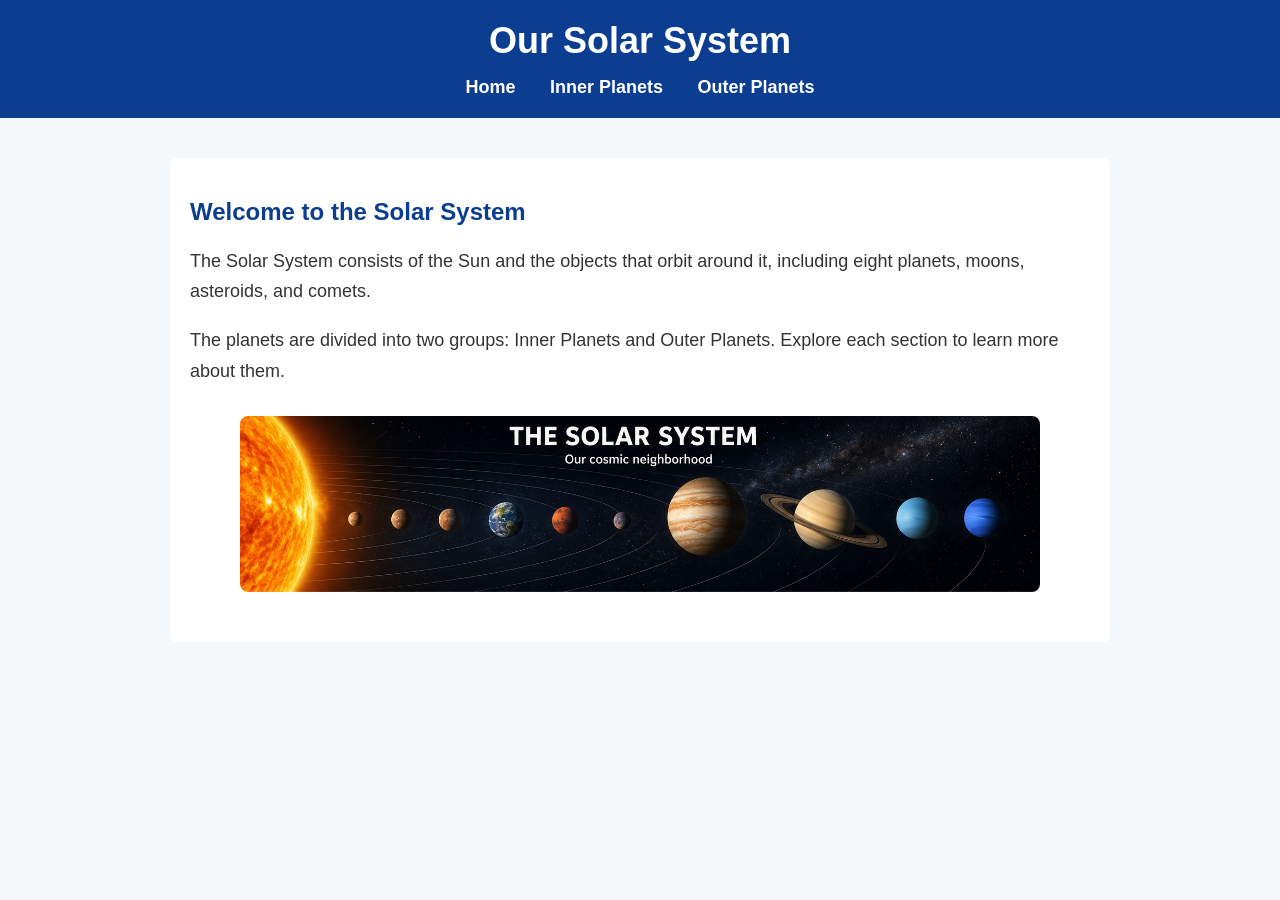
<file: lab1-1/index.html>
<!DOCTYPE html>
<html lang="en">
<head>
  <meta charset="UTF-8">
  <meta name="viewport" content="width=device-width, initial-scale=1.0">
  <title>Our Solar System</title>
  <link rel="stylesheet" href="css/styles.css">
</head>
<body>

<header>
  <h1>Our Solar System</h1>
  <nav>
    <a href="index.html">Home</a>
    <a href="inner-planets.html">Inner Planets</a>
    <a href="outer-planets.html">Outer Planets</a>
  </nav>
</header>

<main>
  <h2>Welcome to the Solar System</h2>

  <p>
    The Solar System consists of the Sun and the objects that orbit around it,
    including eight planets, moons, asteroids, and comets.
  </p>

  <p>
    The planets are divided into two groups: Inner Planets and Outer Planets.
    Explore each section to learn more about them.
  </p>

  <img src="images/solar-system.png" alt="Solar System Overview" width="800">
</main>

</body>
</html>
</file>
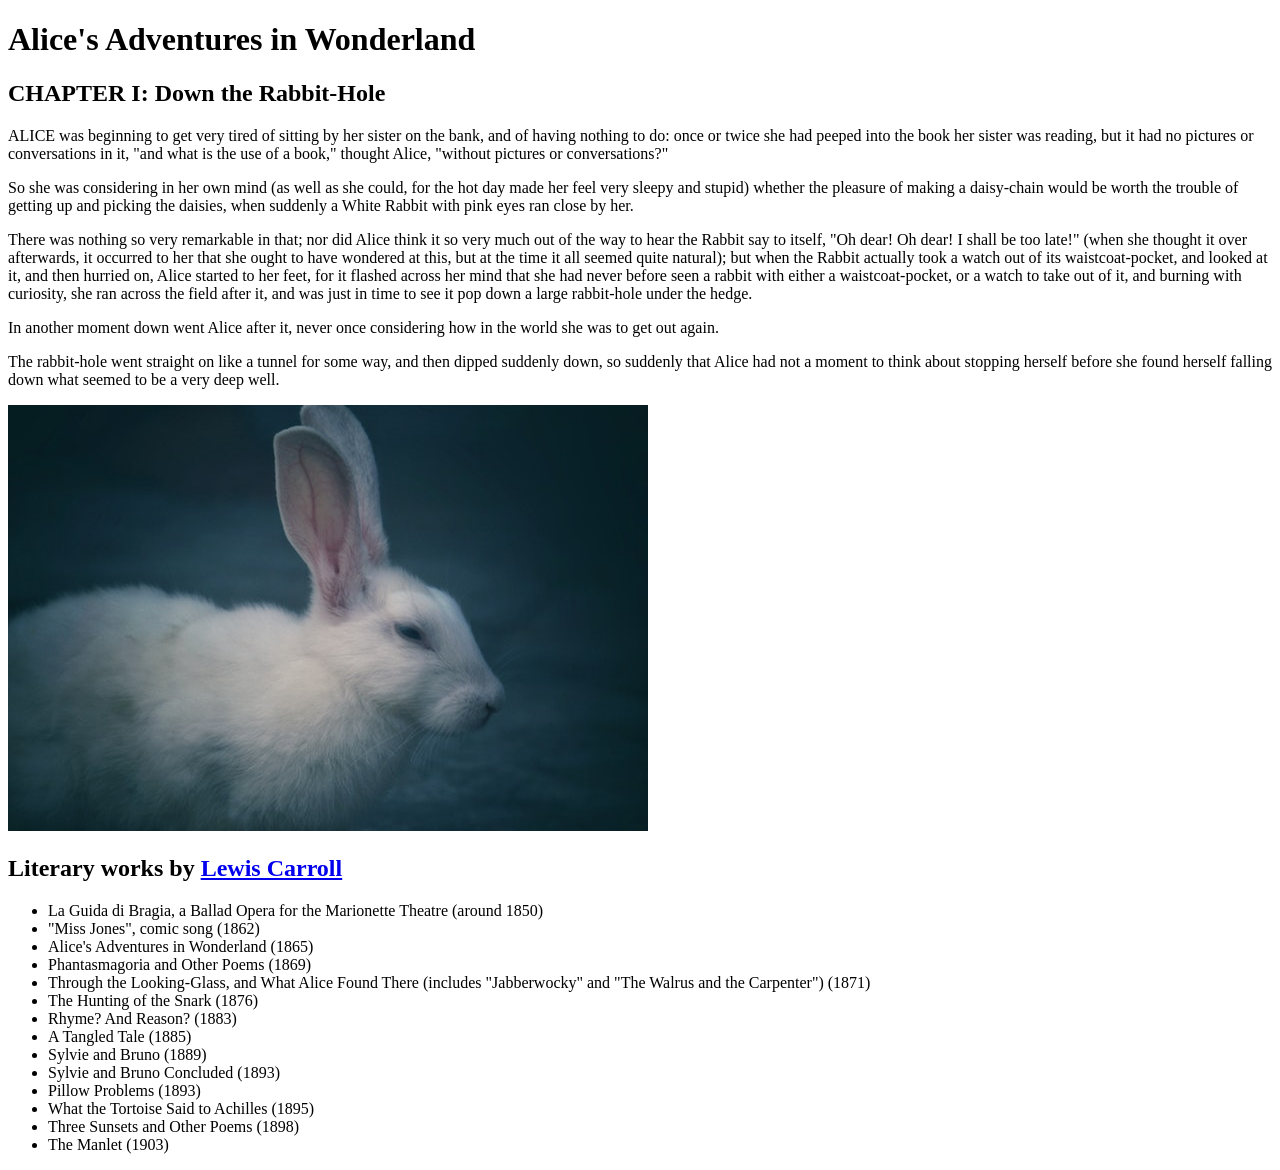
<file: lab1-3/index.html>
<!DOCTYPE html>
<html lang="en">
<head>
    <meta charset="UTF-8">
    <title>Alice's Adventures in Wonderland</title>
</head>
<body>

    <h1>Alice's Adventures in Wonderland</h1>

    <h2>CHAPTER I: Down the Rabbit-Hole</h2>

    <p>ALICE was beginning to get very tired of sitting by her sister on the bank, and of having nothing to do: once or twice she had peeped into the book her sister was reading, but it had no pictures or conversations in it, "and what is the use of a book," thought Alice, "without pictures or conversations?"</p>

    <p>So she was considering in her own mind (as well as she could, for the hot day made her feel very sleepy and stupid) whether the pleasure of making a daisy-chain would be worth the trouble of getting up and picking the daisies, when suddenly a White Rabbit with pink eyes ran close by her.</p>

    <p>There was nothing so very remarkable in that; nor did Alice think it so very much out of the way to hear the Rabbit say to itself, "Oh dear! Oh dear! I shall be too late!" (when she thought it over afterwards, it occurred to her that she ought to have wondered at this, but at the time it all seemed quite natural); but when the Rabbit actually took a watch out of its waistcoat-pocket, and looked at it, and then hurried on, Alice started to her feet, for it flashed across her mind that she had never before seen a rabbit with either a waistcoat-pocket, or a watch to take out of it, and burning with curiosity, she ran across the field after it, and was just in time to see it pop down a large rabbit-hole under the hedge.</p>

    <p>In another moment down went Alice after it, never once considering how in the world she was to get out again.</p>

    <p>The rabbit-hole went straight on like a tunnel for some way, and then dipped suddenly down, so suddenly that Alice had not a moment to think about stopping herself before she found herself falling down what seemed to be a very deep well.</p>

    <img src="images/white_rabbit.jpg" alt="White Rabbit photo by Tejas Prajapati from Pexels">

    <h2>Literary works by <a href="https://wikipedia.org/wiki/Lewis_Carroll">Lewis Carroll</a></h2>

    <ul>
        <li>La Guida di Bragia, a Ballad Opera for the Marionette Theatre (around 1850)</li>
        <li>"Miss Jones", comic song (1862)</li>
        <li>Alice's Adventures in Wonderland (1865)</li>
        <li>Phantasmagoria and Other Poems (1869)</li>
        <li>Through the Looking-Glass, and What Alice Found There (includes "Jabberwocky" and "The Walrus and the Carpenter") (1871)</li>
        <li>The Hunting of the Snark (1876)</li>
        <li>Rhyme? And Reason? (1883)</li>
        <li>A Tangled Tale (1885)</li>
        <li>Sylvie and Bruno (1889)</li>
        <li>Sylvie and Bruno Concluded (1893)</li>
        <li>Pillow Problems (1893)</li>
        <li>What the Tortoise Said to Achilles (1895)</li>
        <li>Three Sunsets and Other Poems (1898)</li>
        <li>The Manlet (1903)</li>
    </ul>

</body>
</html>
</file>
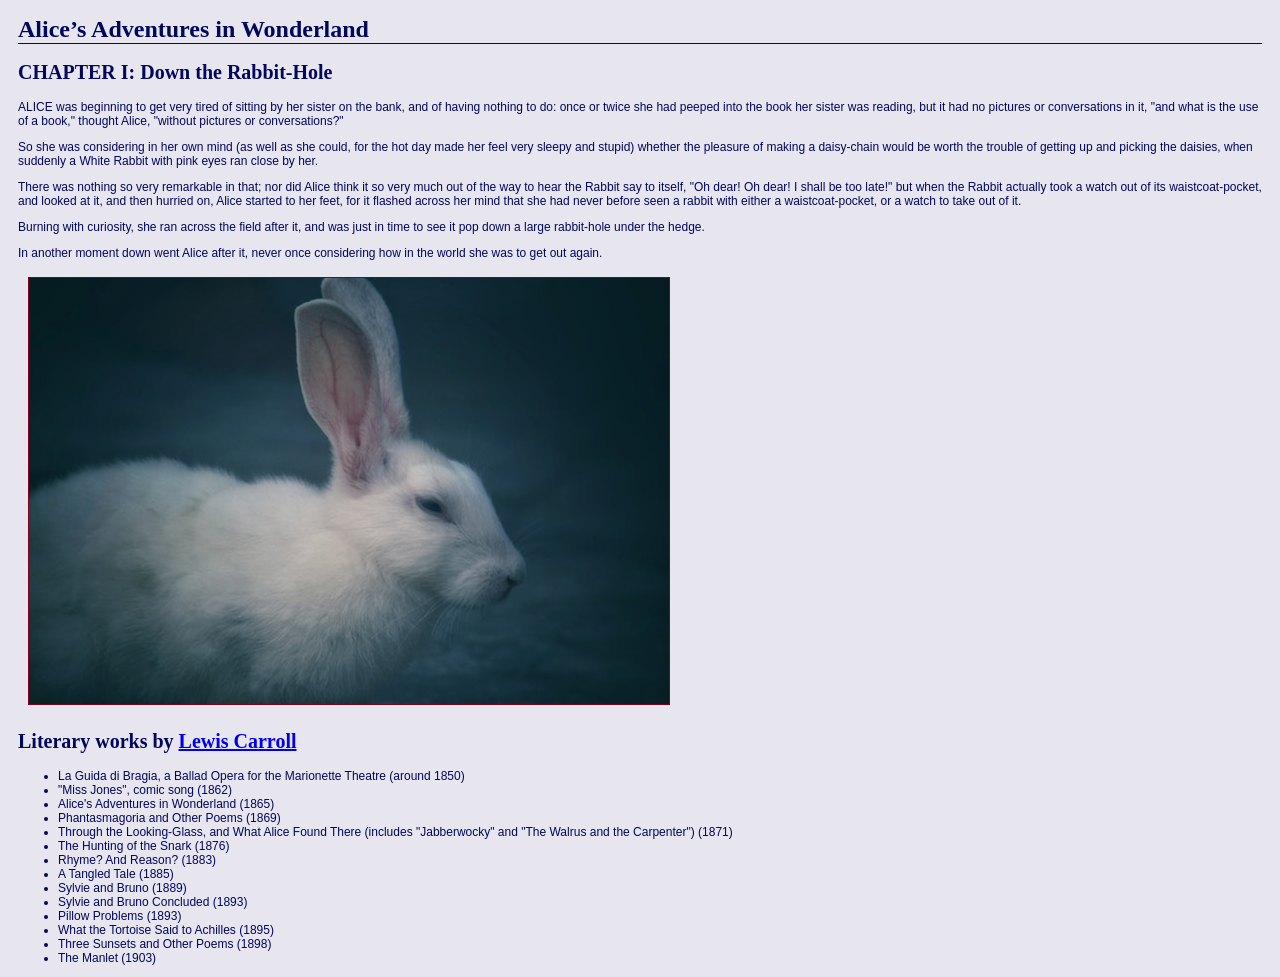
<file: lab1-4/index.html>
<!DOCTYPE html>
<html lang="en">

<head>
  <meta charset="UTF-8">
  <title>Alice’s Adventures in Wonderland</title>

  <link rel="stylesheet" href="style.css">
</head>

<body>

  <h1>Alice’s Adventures in Wonderland</h1>

  <h2>CHAPTER I: Down the Rabbit-Hole</h2>

  <p>
    ALICE was beginning to get very tired of sitting by her sister on the bank, and of having nothing to do:
    once or twice she had peeped into the book her sister was reading, but it had no pictures or conversations
    in it, "and what is the use of a book," thought Alice, "without pictures or conversations?"
  </p>

  <p>
    So she was considering in her own mind (as well as she could, for the hot day made her feel very sleepy
    and stupid) whether the pleasure of making a daisy-chain would be worth the trouble of getting up and
    picking the daisies, when suddenly a White Rabbit with pink eyes ran close by her.
  </p>

  <p>
    There was nothing so very remarkable in that; nor did Alice think it so very much out of the way to hear
    the Rabbit say to itself, "Oh dear! Oh dear! I shall be too late!" but when the Rabbit actually took a
    watch out of its waistcoat-pocket, and looked at it, and then hurried on, Alice started to her feet, for
    it flashed across her mind that she had never before seen a rabbit with either a waistcoat-pocket, or a
    watch to take out of it.
  </p>

  <p>
    Burning with curiosity, she ran across the field after it, and was just in time to see it pop down a
    large rabbit-hole under the hedge.
  </p>

  <p>
    In another moment down went Alice after it, never once considering how in the world she was to get out
    again.
  </p>

  <img src="images/white_rabbit.jpg"
       alt="White Rabbit photo by Tejas Prajapati from Pexels">

  <h2>
    Literary works by
    <a href="https://en.wikipedia.org/wiki/Lewis_Carroll">
      Lewis Carroll
    </a>
  </h2>

  <ul>
    <li>La Guida di Bragia, a Ballad Opera for the Marionette Theatre (around 1850)</li>
    <li>"Miss Jones", comic song (1862)</li>
    <li>Alice's Adventures in Wonderland (1865)</li>
    <li>Phantasmagoria and Other Poems (1869)</li>
    <li>Through the Looking-Glass, and What Alice Found There (includes "Jabberwocky" and "The Walrus and the Carpenter") (1871)</li>
    <li>The Hunting of the Snark (1876)</li>
    <li>Rhyme? And Reason? (1883)</li>
    <li>A Tangled Tale (1885)</li>
    <li>Sylvie and Bruno (1889)</li>
    <li>Sylvie and Bruno Concluded (1893)</li>
    <li>Pillow Problems (1893)</li>
    <li>What the Tortoise Said to Achilles (1895)</li>
    <li>Three Sunsets and Other Poems (1898)</li>
    <li>The Manlet (1903)</li>
  </ul>

</body>

</html>
</file>
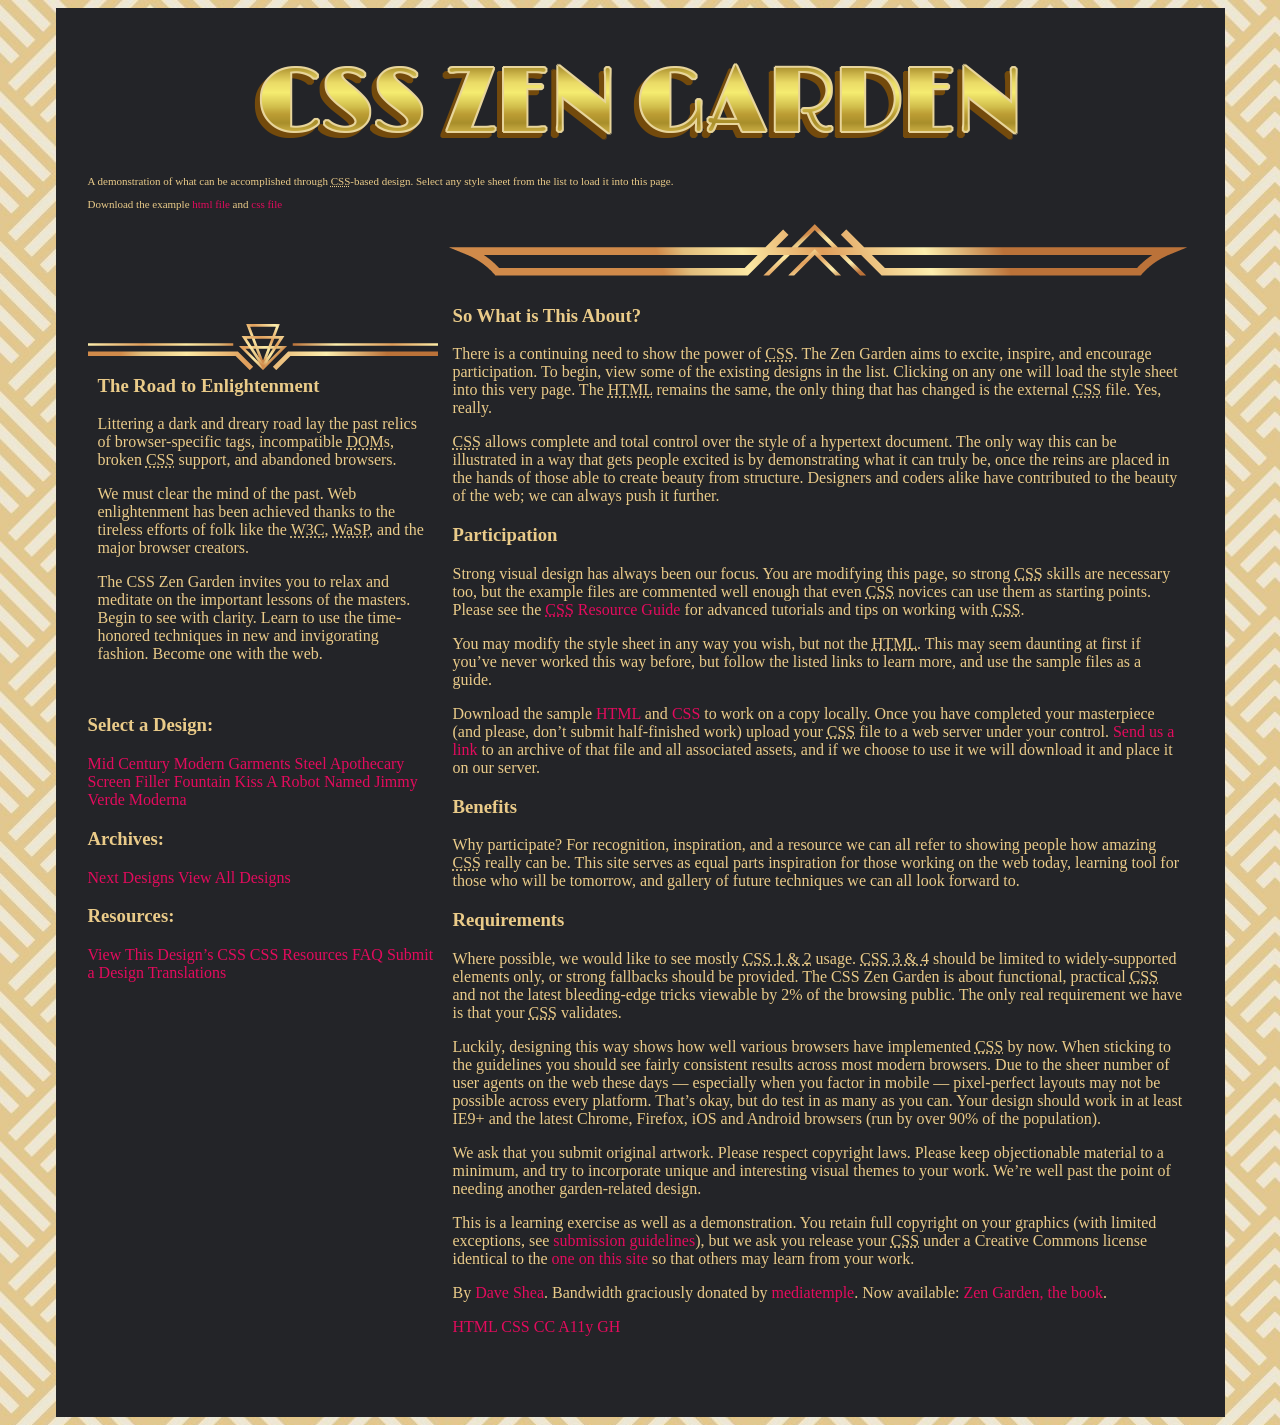
<file: lab2-1/index.html>
<!DOCTYPE html>
<html lang="en">
<head>
	<meta charset="utf-8">
	<title>CSS Zen Garden: The Beauty of CSS Design</title>
	<link rel="stylesheet" media="screen" href="style.css">
	<link rel="alternate" type="application/rss+xml" title="RSS" href="http://www.csszengarden.com/zengarden.xml">
	<meta name="viewport" content="width=device-width, initial-scale=1.0">
	<meta name="author" content="Dave Shea">
	<meta name="description" content="A demonstration of what can be accomplished visually through CSS-based design.">
	<meta name="robots" content="all">
</head>

<body id="css-zen-garden">
<div class="page-wrapper">
	<section class="intro" id="zen-intro">
		<header role="banner">
			<h1>CSS Zen Garden</h1>
			<h2>The Beauty of <abbr title="Cascading Style Sheets">CSS</abbr> Design</h2>
		</header>

		<div class="summary" id="zen-summary" role="article">
			<p>A demonstration of what can be accomplished through <abbr title="Cascading Style Sheets">CSS</abbr>-based design. Select any style sheet from the list to load it into this page.</p>
			<p>Download the example <a href="/examples/index" title="This page's source HTML code, not to be modified.">html file</a> and <a href="/examples/style.css" title="This page's sample CSS, the file you may modify.">css file</a></p>
		</div>

		<div class="preamble" id="zen-preamble" role="article">
			<h3>The Road to Enlightenment</h3>
			<p>Littering a dark and dreary road lay the past relics of browser-specific tags, incompatible <abbr title="Document Object Model">DOM</abbr>s, broken <abbr title="Cascading Style Sheets">CSS</abbr> support, and abandoned browsers.</p>
			<p>We must clear the mind of the past. Web enlightenment has been achieved thanks to the tireless efforts of folk like the <abbr title="World Wide Web Consortium">W3C</abbr>, <abbr title="Web Standards Project">WaSP</abbr>, and the major browser creators.</p>
			<p>The CSS Zen Garden invites you to relax and meditate on the important lessons of the masters. Begin to see with clarity. Learn to use the time-honored techniques in new and invigorating fashion. Become one with the web.</p>
		</div>
	</section>

	<div class="main supporting" id="zen-supporting" role="main">
		<div class="explanation" id="zen-explanation" role="article">
			<h3>So What is This About?</h3>
			<p>There is a continuing need to show the power of <abbr title="Cascading Style Sheets">CSS</abbr>. The Zen Garden aims to excite, inspire, and encourage participation. To begin, view some of the existing designs in the list. Clicking on any one will load the style sheet into this very page. The <abbr title="HyperText Markup Language">HTML</abbr> remains the same, the only thing that has changed is the external <abbr title="Cascading Style Sheets">CSS</abbr> file. Yes, really.</p>
			<p><abbr title="Cascading Style Sheets">CSS</abbr> allows complete and total control over the style of a hypertext document. The only way this can be illustrated in a way that gets people excited is by demonstrating what it can truly be, once the reins are placed in the hands of those able to create beauty from structure. Designers and coders alike have contributed to the beauty of the web; we can always push it further.</p>
		</div>

		<div class="participation" id="zen-participation" role="article">
			<h3>Participation</h3>
			<p>Strong visual design has always been our focus. You are modifying this page, so strong <abbr title="Cascading Style Sheets">CSS</abbr> skills are necessary too, but the example files are commented well enough that even <abbr title="Cascading Style Sheets">CSS</abbr> novices can use them as starting points. Please see the <a href="http://www.mezzoblue.com/zengarden/resources/" title="A listing of CSS-related resources"><abbr title="Cascading Style Sheets">CSS</abbr> Resource Guide</a> for advanced tutorials and tips on working with <abbr title="Cascading Style Sheets">CSS</abbr>.</p>
			<p>You may modify the style sheet in any way you wish, but not the <abbr title="HyperText Markup Language">HTML</abbr>. This may seem daunting at first if you&#8217;ve never worked this way before, but follow the listed links to learn more, and use the sample files as a guide.</p>
			<p>Download the sample <a href="/examples/index" title="This page's source HTML code, not to be modified.">HTML</a> and <a href="/examples/style.css" title="This page's sample CSS, the file you may modify.">CSS</a> to work on a copy locally. Once you have completed your masterpiece (and please, don&#8217;t submit half-finished work) upload your <abbr title="Cascading Style Sheets">CSS</abbr> file to a web server under your control. <a href="http://www.mezzoblue.com/zengarden/submit/" title="Use the contact form to send us your CSS file">Send us a link</a> to an archive of that file and all associated assets, and if we choose to use it we will download it and place it on our server.</p>
		</div>

		<div class="benefits" id="zen-benefits" role="article">
			<h3>Benefits</h3>
			<p>Why participate? For recognition, inspiration, and a resource we can all refer to showing people how amazing <abbr title="Cascading Style Sheets">CSS</abbr> really can be. This site serves as equal parts inspiration for those working on the web today, learning tool for those who will be tomorrow, and gallery of future techniques we can all look forward to.</p>
		</div>

		<div class="requirements" id="zen-requirements" role="article">
			<h3>Requirements</h3>
			<p>Where possible, we would like to see mostly <abbr title="Cascading Style Sheets, levels 1 and 2">CSS 1 &amp; 2</abbr> usage. <abbr title="Cascading Style Sheets, levels 3 and 4">CSS 3 &amp; 4</abbr> should be limited to widely-supported elements only, or strong fallbacks should be provided. The CSS Zen Garden is about functional, practical <abbr title="Cascading Style Sheets">CSS</abbr> and not the latest bleeding-edge tricks viewable by 2% of the browsing public. The only real requirement we have is that your <abbr title="Cascading Style Sheets">CSS</abbr> validates.</p>
			<p>Luckily, designing this way shows how well various browsers have implemented <abbr title="Cascading Style Sheets">CSS</abbr> by now. When sticking to the guidelines you should see fairly consistent results across most modern browsers. Due to the sheer number of user agents on the web these days &#8212; especially when you factor in mobile &#8212; pixel-perfect layouts may not be possible across every platform. That&#8217;s okay, but do test in as many as you can. Your design should work in at least IE9+ and the latest Chrome, Firefox, iOS and Android browsers (run by over 90% of the population).</p>
			<p>We ask that you submit original artwork. Please respect copyright laws. Please keep objectionable material to a minimum, and try to incorporate unique and interesting visual themes to your work. We&#8217;re well past the point of needing another garden-related design.</p>
			<p>This is a learning exercise as well as a demonstration. You retain full copyright on your graphics (with limited exceptions, see <a href="http://www.mezzoblue.com/zengarden/submit/guidelines/">submission guidelines</a>), but we ask you release your <abbr title="Cascading Style Sheets">CSS</abbr> under a Creative Commons license identical to the <a href="http://creativecommons.org/licenses/by-nc-sa/3.0/" title="View the Zen Garden's license information.">one on this site</a> so that others may learn from your work.</p>
			<p role="contentinfo">By <a href="http://www.mezzoblue.com/">Dave Shea</a>. Bandwidth graciously donated by <a href="http://www.mediatemple.net/">mediatemple</a>. Now available: <a href="http://www.amazon.com/exec/obidos/ASIN/0321303474/mezzoblue-20/">Zen Garden, the book</a>.</p>
		</div>

		<footer>
			<a href="http://validator.w3.org/check/referer" title="Check the validity of this site&#8217;s HTML" class="zen-validate-html">HTML</a>
			<a href="http://jigsaw.w3.org/css-validator/check/referer" title="Check the validity of this site&#8217;s CSS" class="zen-validate-css">CSS</a>
			<a href="http://creativecommons.org/licenses/by-nc-sa/3.0/" title="View the Creative Commons license of this site: Attribution-NonCommercial-ShareAlike." class="zen-license">CC</a>
			<a href="http://mezzoblue.com/zengarden/faq/#aaa" title="Read about the accessibility of this site" class="zen-accessibility">A11y</a>
			<a href="https://github.com/mezzoblue/csszengarden.com" title="Fork this site on Github" class="zen-github">GH</a>
		</footer>

	</div> <!-- end .main.supporting -->

<!----------------------------------------------------->
<!-- Applied Lab 2-2: Sidebar and Navigation Section -->
<!----------------------------------------------------->

<!--  Build the sidebar section inside .page-wrapper -->

<!-- Header 1 -->
<h3>Select a Design:</h3>

<!-- Link 1 -->
<a href="/221/" class="design-name">Mid Century Modern</a>

<!-- Link 2 -->
<a href="/220/" class="design-name">Garments</a>

<!-- Link 3 -->
<a href="/219/" class="design-name">Steel</a>

<!-- Link 4 -->
<a href="/218/" class="design-name">Apothecary</a>

<!-- Link 5 -->
<a href="/217/" class="design-name">Screen Filler</a>

<!-- Link 6 -->
<a href="/216/" class="design-name">Fountain Kiss</a>

<!-- Link 7 -->
<a href="/215/" class="design-name">A Robot Named Jimmy</a>

<!-- Link 8 -->
<a href="/214/" class="design-name">Verde Moderna</a>

<!-- Header 2 -->
<h3>Archives:</h3>

<!-- Link 9 -->
<a href="/214/page1">Next Designs</a>

<!-- Link 10 -->
<a href="http://www.mezzoblue.com/zengarden/alldesigns/">
  View All Designs
</a>

<!-- Header 3 -->
<h3>Resources:</h3>

<!-- Link 11 -->
<a href="style.css">View This Design’s CSS</a>

<!-- Link 12 -->
<a href="http://www.mezzoblue.com/zengarden/resources/">
  CSS Resources
</a>

<!-- Link 13 -->
<a href="http://www.mezzoblue.com/zengarden/faq/">
  FAQ
</a>

<!-- Link 14 -->
<a href="http://www.mezzoblue.com/zengarden/submit/">
  Submit a Design
</a>

<!-- Link 15 -->
<a href="http://www.mezzoblue.com/zengarden/translations/">
  Translations
</a>

</div> <!-- end .page-wrapper -->
</body>
</html>
</file>
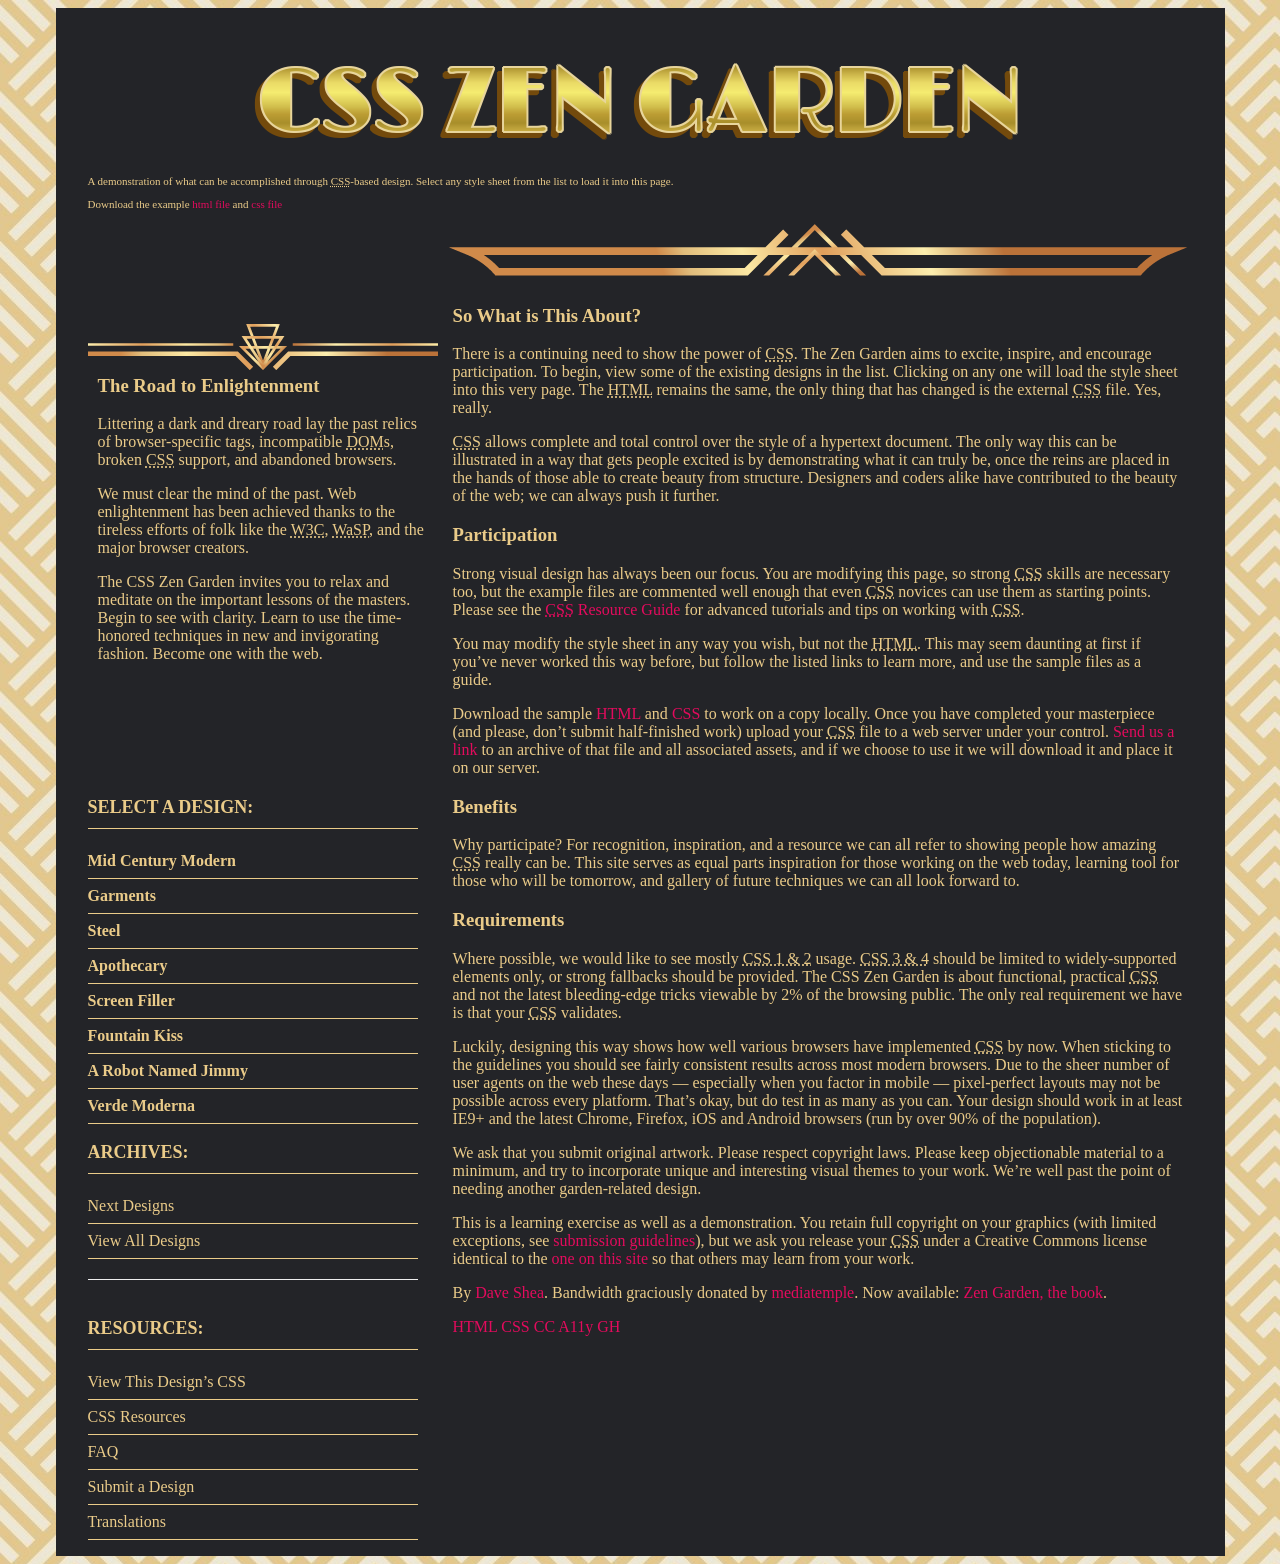
<file: lab2-2/index.html>
<!DOCTYPE html>
<html lang="en">
<head>
	<meta charset="utf-8">
	<title>CSS Zen Garden: The Beauty of CSS Design</title>
	<link rel="stylesheet" media="screen" href="style.css?v=8may2013">
	<link rel="alternate" type="application/rss+xml" title="RSS" href="http://www.csszengarden.com/zengarden.xml">
	<meta name="viewport" content="width=device-width, initial-scale=1.0">
	<meta name="author" content="Dave Shea">
	<meta name="description" content="A demonstration of what can be accomplished visually through CSS-based design.">
	<meta name="robots" content="all">
</head>

<body id="css-zen-garden">
<div class="page-wrapper">

	<section class="intro" id="zen-intro">
		<header role="banner">
			<h1>CSS Zen Garden</h1>
			<h2>The Beauty of <abbr title="Cascading Style Sheets">CSS</abbr> Design</h2>
		</header>

		<div class="summary" id="zen-summary" role="article">
			<p>A demonstration of what can be accomplished through <abbr title="Cascading Style Sheets">CSS</abbr>-based design. Select any style sheet from the list to load it into this page.</p>
			<p>Download the example <a href="/examples/index" title="This page's source HTML code, not to be modified.">html file</a> and <a href="/examples/style.css" title="This page's sample CSS, the file you may modify.">css file</a></p>
		</div>

		<div class="preamble" id="zen-preamble" role="article">
			<h3>The Road to Enlightenment</h3>
			<p>Littering a dark and dreary road lay the past relics of browser-specific tags, incompatible <abbr title="Document Object Model">DOM</abbr>s, broken <abbr title="Cascading Style Sheets">CSS</abbr> support, and abandoned browsers.</p>
			<p>We must clear the mind of the past. Web enlightenment has been achieved thanks to the tireless efforts of folk like the <abbr title="World Wide Web Consortium">W3C</abbr>, <abbr title="Web Standards Project">WaSP</abbr>, and the major browser creators.</p>
			<p>The CSS Zen Garden invites you to relax and meditate on the important lessons of the masters. Begin to see with clarity. Learn to use the time-honored techniques in new and invigorating fashion. Become one with the web.</p>
		</div>
	</section>

	<div class="main supporting" id="zen-supporting" role="main">
		<div class="explanation" id="zen-explanation" role="article">
			<h3>So What is This About?</h3>
			<p>There is a continuing need to show the power of <abbr title="Cascading Style Sheets">CSS</abbr>. The Zen Garden aims to excite, inspire, and encourage participation. To begin, view some of the existing designs in the list. Clicking on any one will load the style sheet into this very page. The <abbr title="HyperText Markup Language">HTML</abbr> remains the same, the only thing that has changed is the external <abbr title="Cascading Style Sheets">CSS</abbr> file. Yes, really.</p>
			<p><abbr title="Cascading Style Sheets">CSS</abbr> allows complete and total control over the style of a hypertext document. The only way this can be illustrated in a way that gets people excited is by demonstrating what it can truly be, once the reins are placed in the hands of those able to create beauty from structure. Designers and coders alike have contributed to the beauty of the web; we can always push it further.</p>
		</div>

		<div class="participation" id="zen-participation" role="article">
			<h3>Participation</h3>
			<p>Strong visual design has always been our focus. You are modifying this page, so strong <abbr title="Cascading Style Sheets">CSS</abbr> skills are necessary too, but the example files are commented well enough that even <abbr title="Cascading Style Sheets">CSS</abbr> novices can use them as starting points. Please see the <a href="http://www.mezzoblue.com/zengarden/resources/" title="A listing of CSS-related resources"><abbr title="Cascading Style Sheets">CSS</abbr> Resource Guide</a> for advanced tutorials and tips on working with <abbr title="Cascading Style Sheets">CSS</abbr>.</p>
			<p>You may modify the style sheet in any way you wish, but not the <abbr title="HyperText Markup Language">HTML</abbr>. This may seem daunting at first if you&#8217;ve never worked this way before, but follow the listed links to learn more, and use the sample files as a guide.</p>
			<p>Download the sample <a href="/examples/index" title="This page's source HTML code, not to be modified.">HTML</a> and <a href="/examples/style.css" title="This page's sample CSS, the file you may modify.">CSS</a> to work on a copy locally. Once you have completed your masterpiece (and please, don&#8217;t submit half-finished work) upload your <abbr title="Cascading Style Sheets">CSS</abbr> file to a web server under your control. <a href="http://www.mezzoblue.com/zengarden/submit/" title="Use the contact form to send us your CSS file">Send us a link</a> to an archive of that file and all associated assets, and if we choose to use it we will download it and place it on our server.</p>
		</div>

		<div class="benefits" id="zen-benefits" role="article">
			<h3>Benefits</h3>
			<p>Why participate? For recognition, inspiration, and a resource we can all refer to showing people how amazing <abbr title="Cascading Style Sheets">CSS</abbr> really can be. This site serves as equal parts inspiration for those working on the web today, learning tool for those who will be tomorrow, and gallery of future techniques we can all look forward to.</p>
		</div>

		<div class="requirements" id="zen-requirements" role="article">
			<h3>Requirements</h3>
			<p>Where possible, we would like to see mostly <abbr title="Cascading Style Sheets, levels 1 and 2">CSS 1 &amp; 2</abbr> usage. <abbr title="Cascading Style Sheets, levels 3 and 4">CSS 3 &amp; 4</abbr> should be limited to widely-supported elements only, or strong fallbacks should be provided. The CSS Zen Garden is about functional, practical <abbr title="Cascading Style Sheets">CSS</abbr> and not the latest bleeding-edge tricks viewable by 2% of the browsing public. The only real requirement we have is that your <abbr title="Cascading Style Sheets">CSS</abbr> validates.</p>
			<p>Luckily, designing this way shows how well various browsers have implemented <abbr title="Cascading Style Sheets">CSS</abbr> by now. When sticking to the guidelines you should see fairly consistent results across most modern browsers. Due to the sheer number of user agents on the web these days &#8212; especially when you factor in mobile &#8212; pixel-perfect layouts may not be possible across every platform. That&#8217;s okay, but do test in as many as you can. Your design should work in at least IE9+ and the latest Chrome, Firefox, iOS and Android browsers (run by over 90% of the population).</p>
			<p>We ask that you submit original artwork. Please respect copyright laws. Please keep objectionable material to a minimum, and try to incorporate unique and interesting visual themes to your work. We&#8217;re well past the point of needing another garden-related design.</p>
			<p>This is a learning exercise as well as a demonstration. You retain full copyright on your graphics (with limited exceptions, see <a href="http://www.mezzoblue.com/zengarden/submit/guidelines/">submission guidelines</a>), but we ask you release your <abbr title="Cascading Style Sheets">CSS</abbr> under a Creative Commons license identical to the <a href="http://creativecommons.org/licenses/by-nc-sa/3.0/" title="View the Zen Garden's license information.">one on this site</a> so that others may learn from your work.</p>
			<p role="contentinfo">By <a href="http://www.mezzoblue.com/">Dave Shea</a>. Bandwidth graciously donated by <a href="http://www.mediatemple.net/">mediatemple</a>. Now available: <a href="http://www.amazon.com/exec/obidos/ASIN/0321303474/mezzoblue-20/">Zen Garden, the book</a>.</p>
		</div>

		<footer>
			<a href="http://validator.w3.org/check/referer" title="Check the validity of this site&#8217;s HTML" class="zen-validate-html">HTML</a>
			<a href="http://jigsaw.w3.org/css-validator/check/referer" title="Check the validity of this site&#8217;s CSS" class="zen-validate-css">CSS</a>
			<a href="http://creativecommons.org/licenses/by-nc-sa/3.0/" title="View the Creative Commons license of this site: Attribution-NonCommercial-ShareAlike." class="zen-license">CC</a>
			<a href="http://mezzoblue.com/zengarden/faq/#aaa" title="Read about the accessibility of this site" class="zen-accessibility">A11y</a>
			<a href="https://github.com/mezzoblue/csszengarden.com" title="Fork this site on Github" class="zen-github">GH</a>
		</footer>
</div>
<aside class="sidebar">
	<div class="wrapper">


<!----------------------------------------------------->
<!-- Applied Lab 2-2: Sidebar and Navigation Section -->
<!----------------------------------------------------->

<!-- Header 1 -->
<div class="design-selection" id="design-selection">
	<h3>Select a Design:</h3>
<nav>
<ul>

<!-- Link 1 -->
<li><a href="/221/" class="design-name">Mid Century Modern</a></li>

<!-- Link 2 -->
<li><a href="/220/" class="design-name">Garments</a></li>

<!-- Link 3 -->
<li><a href="/219/" class="design-name">Steel</a></li>

<!-- Link 4 -->
<li><a href="/218/" class="design-name">Apothecary</a></li>

<!-- Link 5 -->
<li><a href="/217/" class="design-name">Screen Filler</a></li>

<!-- Link 6 -->
<li><a href="/216/" class="design-name">Fountain Kiss</a></li>

<!-- Link 7 -->
<li><a href="/215/" class="design-name">A Robot Named Jimmy</a></li>

<!-- Link 8 -->
<li><a href="/214/" class="design-name">Verde Moderna</a></li>
</ul>
</nav>
</div>

<!-- Header 2 -->
<div class="design-archives" id="design-archives">
<h3>Archives:</h3>
<nav>
<ul>
<!-- Link 9 -->
<li><a href="/214/page1">Next Designs</a></li>

<!-- Link 10 -->
<li><a href="http://www.mezzoblue.com/zengarden/alldesigns/">View All Designs</a></li>
</ul>
</nav>
</div>

<!-- Header 3 -->
<div id="zen-resources">
	<h3>Resources:</h3>
<ul>

<!-- Link 11 -->
<li><a href="style.css">View This Design’s CSS</a></li>

<!-- Link 12 -->
<li><a href="http://www.mezzoblue.com/zengarden/resources/">CSS Resources</a></li>


<!-- Link 13 -->
<li><a href="http://www.mezzoblue.com/zengarden/faq/">FAQ</a></li>


<!-- Link 14 -->
<li><a href="http://www.mezzoblue.com/zengarden/submit/">Submit a Design</a></li>

<!-- Link 15 -->
<li><a href="http://www.mezzoblue.com/zengarden/translations/">Translations</a></li>

			</ul>
		</div>
	</div>
</aside>

<!--

	These superfluous divs/spans were originally provided as catch-alls to add extra imagery.
	These days we have full ::before and ::after support, favour using those instead.
	These only remain for historical design compatibility. They might go away one day.
		
-->

<div class="extra1" role="presentation"></div><div class="extra2" role="presentation"></div><div class="extra3" role="presentation"></div>
<div class="extra4" role="presentation"></div><div class="extra5" role="presentation"></div><div class="extra6" role="presentation"></div>

</body>
</html>
</file>
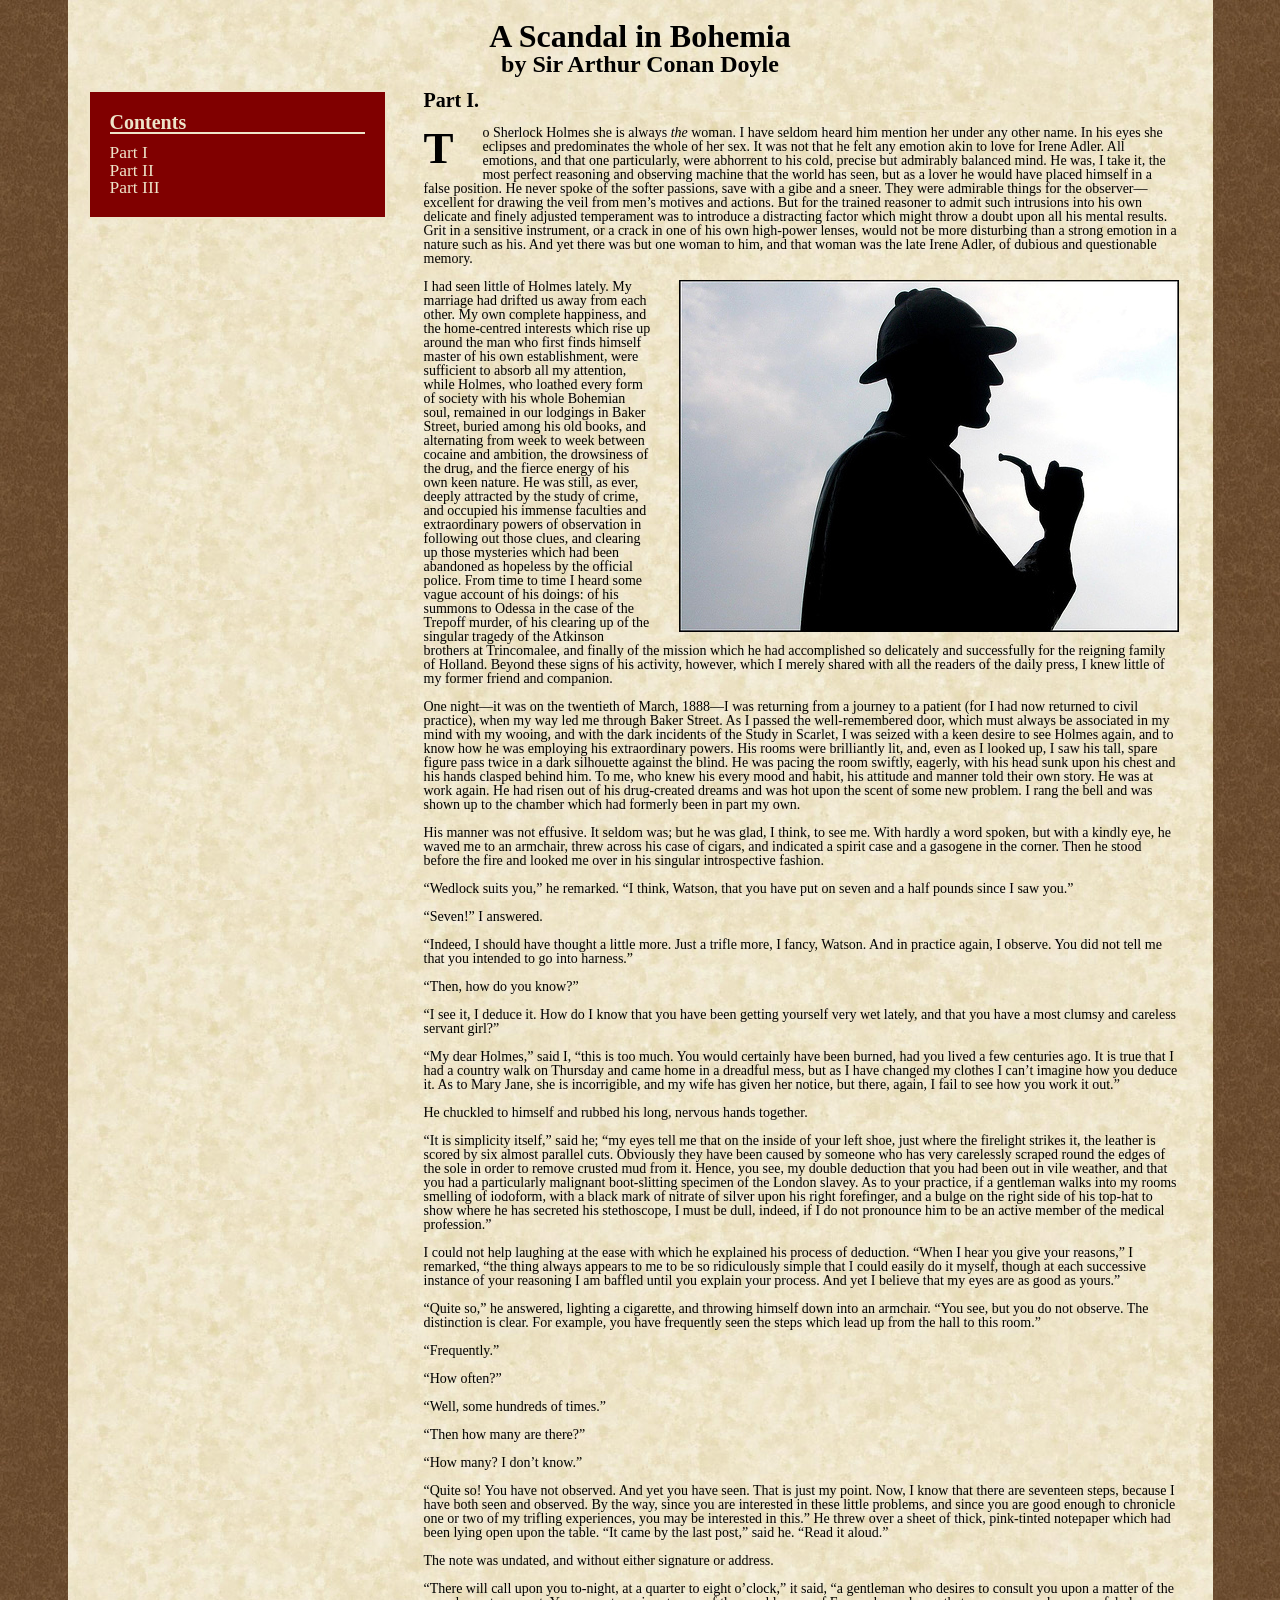
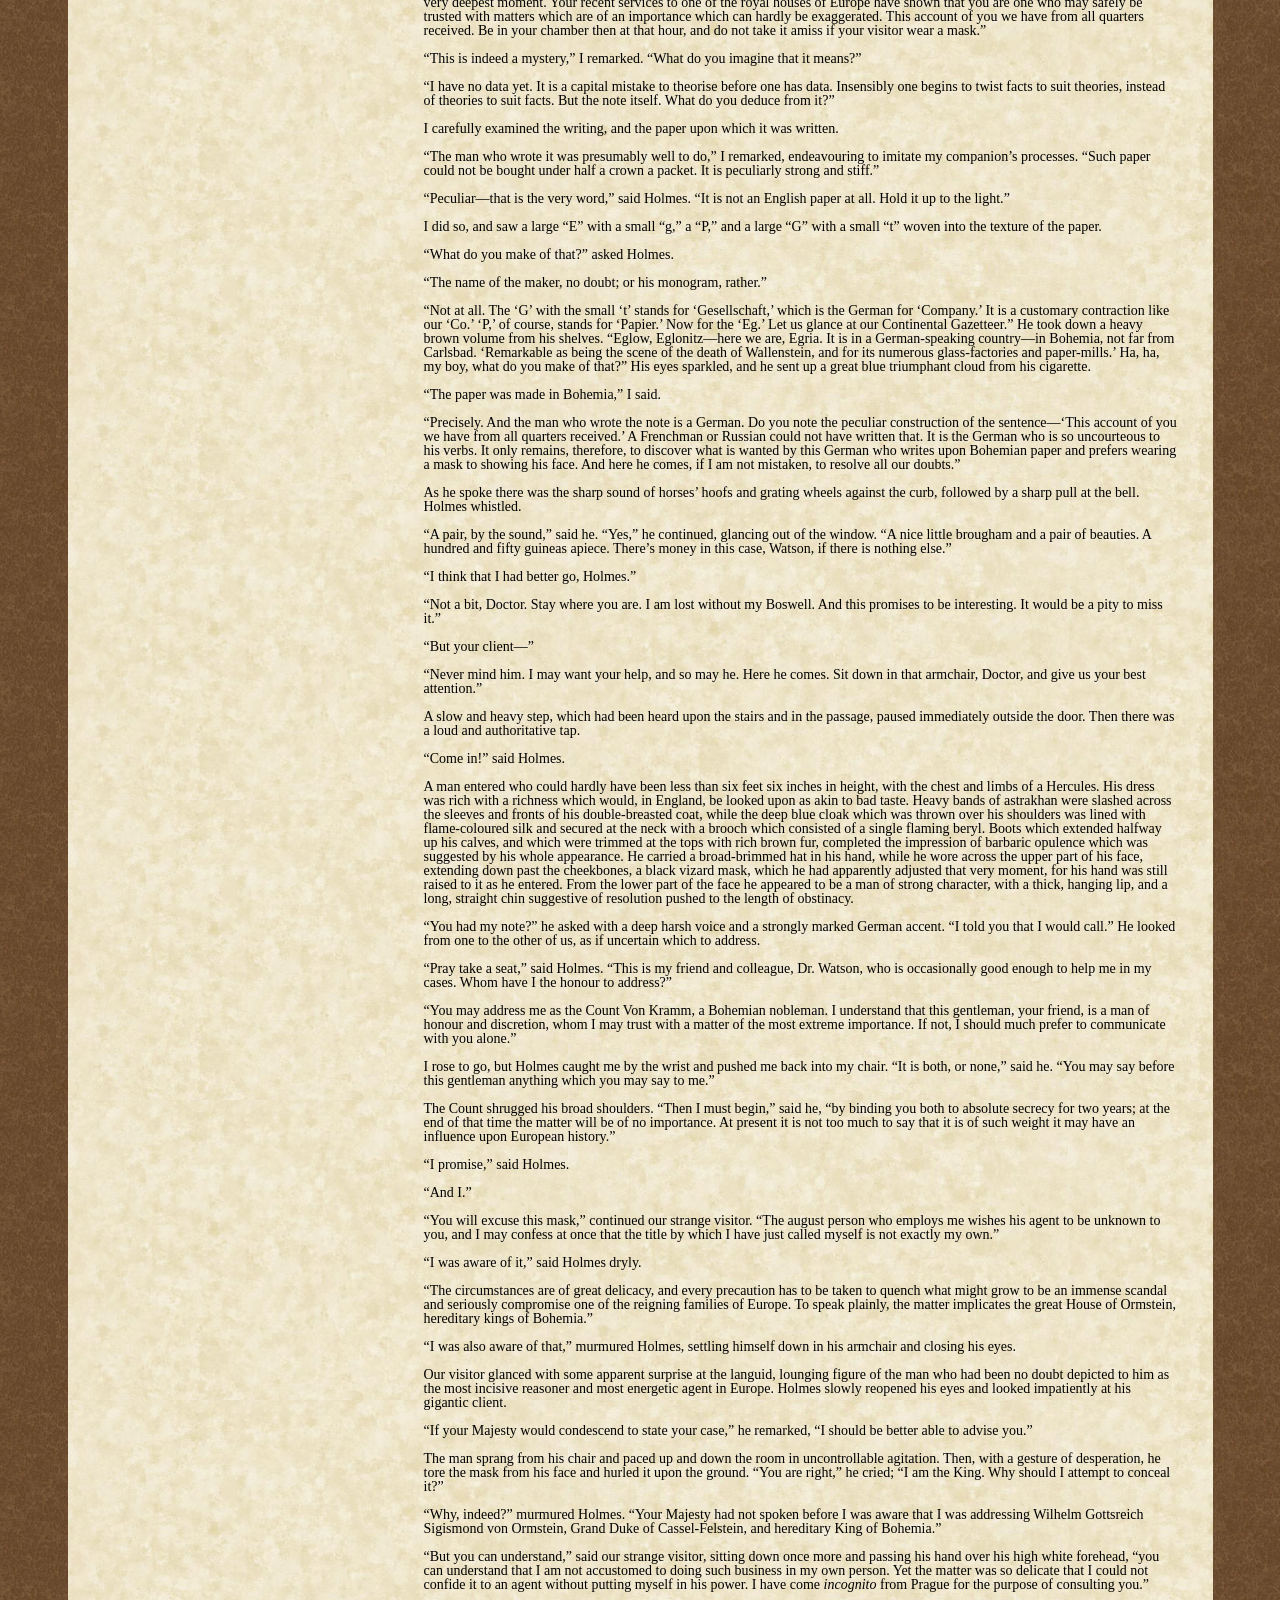
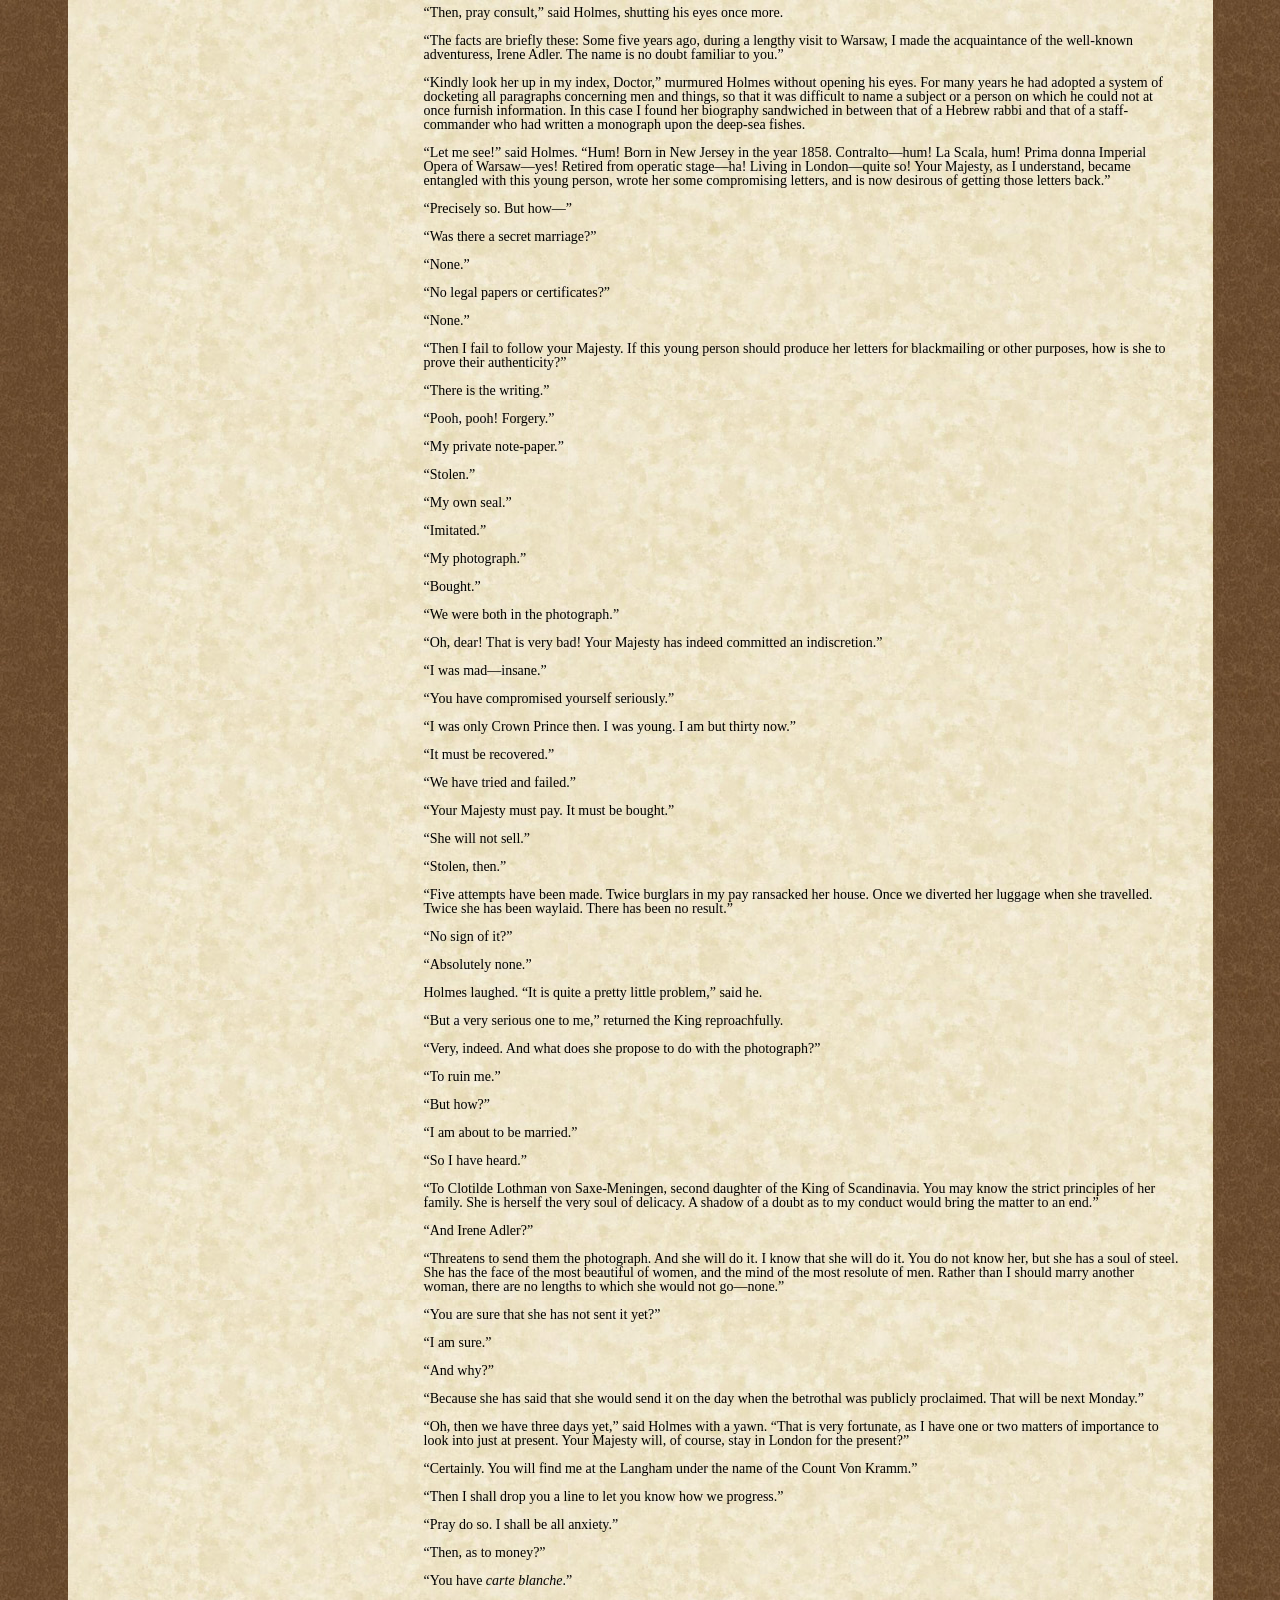
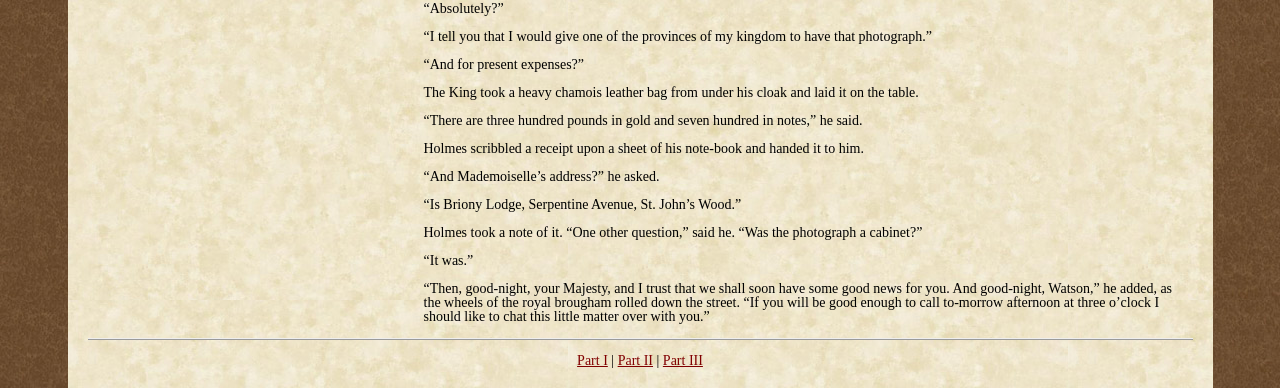
<file: lab2-3/index.html>
<!DOCTYPE html>
<html lang="en">
<head>
	<title>The Adventures of Sherlock Holmes by Arthur Conan Doyle</title>
	<meta charset="utf-8">
	<link rel="stylesheet" href="reset.css">
	<link rel="stylesheet" href="holmes.css">
</head>
<body>
<div id="container">
	<header>
		<h1>A Scandal in Bohemia</h1>
		<h2>by Sir Arthur Conan Doyle</H2>
	</header>
	
	<article>
		<h3>Part I.</h3>
		<p class="start">To Sherlock Holmes she
		is always <em>the</em> woman. I have seldom heard him mention her under any other
		name. In his eyes she eclipses and predominates the whole of her sex. It was
		not that he felt any emotion akin to love for Irene Adler. All emotions, and
		that one particularly, were abhorrent to his cold, precise but admirably
		balanced mind. He was, I take it, the most perfect reasoning and observing
		machine that the world has seen, but as a lover he would have placed himself in
		a false position. He never spoke of the softer passions, save with a gibe and a
		sneer. They were admirable things for the observer&mdash;excellent for drawing
		the veil from men&rsquo;s motives and actions. But for the trained reasoner to
		admit such intrusions into his own delicate and finely adjusted temperament was
		to introduce a distracting factor which might throw a doubt upon all his mental
		results. Grit in a sensitive instrument, or a crack in one of his own
		high-power lenses, would not be more disturbing than a strong emotion in a
		nature such as his. And yet there was but one woman to him, and that woman was
		the late Irene Adler, of dubious and questionable memory.
		</p>

		<p><img src="images/sherlock-holmes.jpg" alt="Sherlock in silhouette" id="silhouette">
		I had seen little of Holmes lately. My marriage had drifted us away from each
		other. My own complete happiness, and the home-centred interests which rise up
		around the man who first finds himself master of his own establishment, were
		sufficient to absorb all my attention, while Holmes, who loathed every form of
		society with his whole Bohemian soul, remained in our lodgings in Baker Street,
		buried among his old books, and alternating from week to week between cocaine
		and ambition, the drowsiness of the drug, and the fierce energy of his own keen
		nature. He was still, as ever, deeply attracted by the study of crime, and
		occupied his immense faculties and extraordinary powers of observation in
		following out those clues, and clearing up those mysteries which had been
		abandoned as hopeless by the official police. From time to time I heard some
		vague account of his doings: of his summons to Odessa in the case of the
		Trepoff murder, of his clearing up of the singular tragedy of the Atkinson
		brothers at Trincomalee, and finally of the mission which he had accomplished
		so delicately and successfully for the reigning family of Holland. Beyond these
		signs of his activity, however, which I merely shared with all the readers of
		the daily press, I knew little of my former friend and companion.</p>

		<p>One night&mdash;it was on the twentieth of March, 1888&mdash;I was returning
		from a journey to a patient (for I had now returned to civil practice), when my
		way led me through Baker Street. As I passed the well-remembered door, which
		must always be associated in my mind with my wooing, and with the dark
		incidents of the Study in Scarlet, I was seized with a keen desire to see
		Holmes again, and to know how he was employing his extraordinary powers. His
		rooms were brilliantly lit, and, even as I looked up, I saw his tall, spare
		figure pass twice in a dark silhouette against the blind. He was pacing the
		room swiftly, eagerly, with his head sunk upon his chest and his hands clasped
		behind him. To me, who knew his every mood and habit, his attitude and manner
		told their own story. He was at work again. He had risen out of his
		drug-created dreams and was hot upon the scent of some new problem. I rang the
		bell and was shown up to the chamber which had formerly been in part my own.</p>

		<p>His manner was not effusive. It seldom was; but he was glad, I think, to see
		me. With hardly a word spoken, but with a kindly eye, he waved me to an
		armchair, threw across his case of cigars, and indicated a spirit case and a
		gasogene in the corner. Then he stood before the fire and looked me over in his
		singular introspective fashion.</p>

		<p><q>Wedlock suits you,</q> he remarked. <q>I think, Watson, that you
		have put on seven and a half pounds since I saw you.</q></p>

		<p><q>Seven!</q> I answered.</p>

		<p><q>Indeed, I should have thought a little more. Just a trifle more, I
		fancy, Watson. And in practice again, I observe. You did not tell me that you
		intended to go into harness.</q></p>

		<p><q>Then, how do you know?</q></p>

		<p><q>I see it, I deduce it. How do I know that you have been getting yourself
		very wet lately, and that you have a most clumsy and careless servant
		girl?</q></p>

		<p><q>My dear Holmes,</q> said I, <q>this is too much. You would
		certainly have been burned, had you lived a few centuries ago. It is true that
		I had a country walk on Thursday and came home in a dreadful mess, but as I
		have changed my clothes I can&rsquo;t imagine how you deduce it. As to Mary
		Jane, she is incorrigible, and my wife has given her notice, but there, again,
		I fail to see how you work it out.</q></p>

		<p>He chuckled to himself and rubbed his long, nervous hands together.</p>

		<p><q>It is simplicity itself,</q> said he; <q>my eyes tell me that on
		the inside of your left shoe, just where the firelight strikes it, the leather
		is scored by six almost parallel cuts. Obviously they have been caused by
		someone who has very carelessly scraped round the edges of the sole in order to
		remove crusted mud from it. Hence, you see, my double deduction that you had
		been out in vile weather, and that you had a particularly malignant
		boot-slitting specimen of the London slavey. As to your practice, if a
		gentleman walks into my rooms smelling of iodoform, with a black mark of
		nitrate of silver upon his right forefinger, and a bulge on the right side of
		his top-hat to show where he has secreted his stethoscope, I must be dull,
		indeed, if I do not pronounce him to be an active member of the medical
		profession.</q></p>

		<p>I could not help laughing at the ease with which he explained his process of
		deduction. <q>When I hear you give your reasons,</q> I remarked,
		<q>the thing always appears to me to be so ridiculously simple that I could
		easily do it myself, though at each successive instance of your reasoning I am
		baffled until you explain your process. And yet I believe that my eyes are as
		good as yours.</q></p>

		<p><q>Quite so,</q> he answered, lighting a cigarette, and throwing himself
		down into an armchair. <q>You see, but you do not observe. The distinction
		is clear. For example, you have frequently seen the steps which lead up from
		the hall to this room.</q></p>

		<p><q>Frequently.</q></p>

		<p><q>How often?</q></p>

		<p><q>Well, some hundreds of times.</q></p>

		<p><q>Then how many are there?</q></p>

		<p><q>How many? I don&rsquo;t know.</q></p>

		<p><q>Quite so! You have not observed. And yet you have seen. That is just my
		point. Now, I know that there are seventeen steps, because I have both seen and
		observed. By the way, since you are interested in these little problems, and
		since you are good enough to chronicle one or two of my trifling experiences,
		you may be interested in this.</q> He threw over a sheet of thick,
		pink-tinted notepaper which had been lying open upon the table. <q>It came
		by the last post,</q> said he. <q>Read it aloud.</q></p>

		<p>The note was undated, and without either signature or address.</p>

		<p><q>There will call upon you to-night, at a quarter to eight
		o&rsquo;clock,</q> it said, <q>a gentleman who desires to consult you
		upon a matter of the very deepest moment. Your recent services to one of the
		royal houses of Europe have shown that you are one who may safely be trusted
		with matters which are of an importance which can hardly be exaggerated. This
		account of you we have from all quarters received. Be in your chamber then at
		that hour, and do not take it amiss if your visitor wear a mask.</q></p>

		<p><q>This is indeed a mystery,</q> I remarked. <q>What do you imagine
		that it means?</q></p>

		<p><q>I have no data yet. It is a capital mistake to theorise before one has
		data. Insensibly one begins to twist facts to suit theories, instead of
		theories to suit facts. But the note itself. What do you deduce from it?</q></p>

		<p>I carefully examined the writing, and the paper upon which it was written.</p>

		<p><q>The man who wrote it was presumably well to do,</q> I remarked,
		endeavouring to imitate my companion&rsquo;s processes. <q>Such paper could
		not be bought under half a crown a packet. It is peculiarly strong and
		stiff.</q></p>

		<p><q>Peculiar&mdash;that is the very word,</q> said Holmes. <q>It is
		not an English paper at all. Hold it up to the light.</q></p>

		<p>I did so, and saw a large <q>E</q> with a small <q>g,</q> a
		<q>P,</q> and a large <q>G</q> with a small <q>t</q> woven
		into the texture of the paper.</p>

		<p><q>What do you make of that?</q> asked Holmes.</p>

		<p><q>The name of the maker, no doubt; or his monogram, rather.</q></p>

		<p><q>Not at all. The &lsquo;G&rsquo; with the small &lsquo;t&rsquo; stands
		for &lsquo;Gesellschaft,&rsquo; which is the German for &lsquo;Company.&rsquo;
		It is a customary contraction like our &lsquo;Co.&rsquo; &lsquo;P,&rsquo; of
		course, stands for &lsquo;Papier.&rsquo; Now for the &lsquo;Eg.&rsquo; Let us
		glance at our Continental Gazetteer.</q> He took down a heavy brown volume
		from his shelves. <q>Eglow, Eglonitz&mdash;here we are, Egria. It is in a
		German-speaking country&mdash;in Bohemia, not far from Carlsbad.
		&lsquo;Remarkable as being the scene of the death of Wallenstein, and for its
		numerous glass-factories and paper-mills.&rsquo; Ha, ha, my boy, what do you
		make of that?</q> His eyes sparkled, and he sent up a great blue triumphant
		cloud from his cigarette.</p>

		<p><q>The paper was made in Bohemia,</q> I said.</p>

		<p><q>Precisely. And the man who wrote the note is a German. Do you note the
		peculiar construction of the sentence&mdash;&lsquo;This account of you we have
		from all quarters received.&rsquo; A Frenchman or Russian could not have
		written that. It is the German who is so uncourteous to his verbs. It only
		remains, therefore, to discover what is wanted by this German who writes upon
		Bohemian paper and prefers wearing a mask to showing his face. And here he
		comes, if I am not mistaken, to resolve all our doubts.</q></p>

		<p>As he spoke there was the sharp sound of horses&rsquo; hoofs and grating wheels
		against the curb, followed by a sharp pull at the bell. Holmes whistled.</p>

		<p><q>A pair, by the sound,</q> said he. <q>Yes,</q> he continued,
		glancing out of the window. <q>A nice little brougham and a pair of
		beauties. A hundred and fifty guineas apiece. There&rsquo;s money in this case,
		Watson, if there is nothing else.</q></p>

		<p>
		<q>I think that I had better go, Holmes.</q>
		</p>

		<p><q>Not a bit, Doctor. Stay where you are. I am lost without my Boswell. And
		this promises to be interesting. It would be a pity to miss it.</q></p>

		<p><q>But your client&mdash;</q></p>

		<p><q>Never mind him. I may want your help, and so may he. Here he comes. Sit
		down in that armchair, Doctor, and give us your best attention.</q></p>

		<p>A slow and heavy step, which had been heard upon the stairs and in the passage,
		paused immediately outside the door. Then there was a loud and authoritative
		tap.</p>

		<p><q>Come in!</q> said Holmes.</p>

		<p>A man entered who could hardly have been less than six feet six inches in
		height, with the chest and limbs of a Hercules. His dress was rich with a
		richness which would, in England, be looked upon as akin to bad taste. Heavy
		bands of astrakhan were slashed across the sleeves and fronts of his
		double-breasted coat, while the deep blue cloak which was thrown over his
		shoulders was lined with flame-coloured silk and secured at the neck with a
		brooch which consisted of a single flaming beryl. Boots which extended halfway
		up his calves, and which were trimmed at the tops with rich brown fur,
		completed the impression of barbaric opulence which was suggested by his whole
		appearance. He carried a broad-brimmed hat in his hand, while he wore across
		the upper part of his face, extending down past the cheekbones, a black vizard
		mask, which he had apparently adjusted that very moment, for his hand was still
		raised to it as he entered. From the lower part of the face he appeared to be a
		man of strong character, with a thick, hanging lip, and a long, straight chin
		suggestive of resolution pushed to the length of obstinacy.
		</p>

		<p><q>You had my note?</q> he asked with a deep harsh voice and a strongly
		marked German accent. <q>I told you that I would call.</q> He looked
		from one to the other of us, as if uncertain which to address.</p>

		<p><q>Pray take a seat,</q> said Holmes. <q>This is my friend and
		colleague, Dr. Watson, who is occasionally good enough to help me in my cases.
		Whom have I the honour to address?</q></p>

		<p><q>You may address me as the Count Von Kramm, a Bohemian nobleman. I
		understand that this gentleman, your friend, is a man of honour and discretion,
		whom I may trust with a matter of the most extreme importance. If not, I should
		much prefer to communicate with you alone.</q></p>

		<p>I rose to go, but Holmes caught me by the wrist and pushed me back into my
		chair. <q>It is both, or none,</q> said he. <q>You may say before
		this gentleman anything which you may say to me.</q></p>

		<p>The Count shrugged his broad shoulders. <q>Then I must begin,</q> said
		he, <q>by binding you both to absolute secrecy for two years; at the end of
		that time the matter will be of no importance. At present it is not too much to
		say that it is of such weight it may have an influence upon European
		history.</q></p>

		<p><q>I promise,</q> said Holmes.</p>

		<p><q>And I.</q></p>

		<p><q>You will excuse this mask,</q> continued our strange visitor.
		<q>The august person who employs me wishes his agent to be unknown to you,
		and I may confess at once that the title by which I have just called myself is
		not exactly my own.</q></p>

		<p><q>I was aware of it,</q> said Holmes dryly.</p>

		<p><q>The circumstances are of great delicacy, and every precaution has to be
		taken to quench what might grow to be an immense scandal and seriously
		compromise one of the reigning families of Europe. To speak plainly, the matter
		implicates the great House of Ormstein, hereditary kings of Bohemia.</q></p>

		<p><q>I was also aware of that,</q> murmured Holmes, settling himself down
		in his armchair and closing his eyes.</p>

		<p>Our visitor glanced with some apparent surprise at the languid, lounging figure
		of the man who had been no doubt depicted to him as the most incisive reasoner
		and most energetic agent in Europe. Holmes slowly reopened his eyes and looked
		impatiently at his gigantic client.</p>

		<p><q>If your Majesty would condescend to state your case,</q> he remarked,
		<q>I should be better able to advise you.</q></p>

		<p>The man sprang from his chair and paced up and down the room in uncontrollable
		agitation. Then, with a gesture of desperation, he tore the mask from his face
		and hurled it upon the ground. <q>You are right,</q> he cried; <q>I
		am the King. Why should I attempt to conceal it?</q></p>

		<p>
		<q>Why, indeed?</q> murmured Holmes. <q>Your Majesty had not spoken
		before I was aware that I was addressing Wilhelm Gottsreich Sigismond von
		Ormstein, Grand Duke of Cassel-Felstein, and hereditary King of Bohemia.</q>
		</p>

		<p><q>But you can understand,</q> said our strange visitor, sitting down
		once more and passing his hand over his high white forehead, <q>you can
		understand that I am not accustomed to doing such business in my own person.
		Yet the matter was so delicate that I could not confide it to an agent without
		putting myself in his power. I have come <em>incognito</em> from Prague for the
		purpose of consulting you.</q></p>

		<p><q>Then, pray consult,</q> said Holmes, shutting his eyes once more.</p>

		<p><q>The facts are briefly these: Some five years ago, during a lengthy visit
		to Warsaw, I made the acquaintance of the well-known adventuress, Irene Adler.
		The name is no doubt familiar to you.</q></p>

		<p><q>Kindly look her up in my index, Doctor,</q> murmured Holmes without
		opening his eyes. For many years he had adopted a system of docketing all
		paragraphs concerning men and things, so that it was difficult to name a
		subject or a person on which he could not at once furnish information. In this
		case I found her biography sandwiched in between that of a Hebrew rabbi and
		that of a staff-commander who had written a monograph upon the deep-sea fishes.</p>

		<p><q>Let me see!</q> said Holmes. <q>Hum! Born in New Jersey in the
		year 1858. Contralto&mdash;hum! La Scala, hum! Prima donna Imperial Opera of
		Warsaw&mdash;yes! Retired from operatic stage&mdash;ha! Living in
		London&mdash;quite so! Your Majesty, as I understand, became entangled with
		this young person, wrote her some compromising letters, and is now desirous of
		getting those letters back.</q></p>

		<p><q>Precisely so. But how&mdash;</q></p>

		<p><q>Was there a secret marriage?</q></p>

		<p><q>None.</q></p>

		<p><q>No legal papers or certificates?</q></p>

		<p><q>None.</q></p>

		<p><q>Then I fail to follow your Majesty. If this young person should produce
		her letters for blackmailing or other purposes, how is she to prove their
		authenticity?</q></p>

		<p><q>There is the writing.</q></p>

		<p><q>Pooh, pooh! Forgery.</q></p>

		<p><q>My private note-paper.</q></p>

		<p><q>Stolen.</q></p>

		<p><q>My own seal.</q></p>

		<p><q>Imitated.</q></p>

		<p><q>My photograph.</q></p>

		<p><q>Bought.</q></p>

		<p><q>We were both in the photograph.</q></p>

		<p><q>Oh, dear! That is very bad! Your Majesty has indeed committed an
		indiscretion.</q></p>

		<p><q>I was mad&mdash;insane.</q></p>

		<p><q>You have compromised yourself seriously.</q></p>

		<p><q>I was only Crown Prince then. I was young. I am but thirty now.</q></p>

		<p><q>It must be recovered.</q></p>

		<p><q>We have tried and failed.</q></p>

		<p><q>Your Majesty must pay. It must be bought.</q></p>

		<p><q>She will not sell.</q></p>

		<p><q>Stolen, then.</q></p>

		<p><q>Five attempts have been made. Twice burglars in my pay ransacked her
		house. Once we diverted her luggage when she travelled. Twice she has been
		waylaid. There has been no result.</q></p>

		<p><q>No sign of it?</q></p>

		<p><q>Absolutely none.</q></p>

		<p>Holmes laughed. <q>It is quite a pretty little problem,</q> said he.</p>

		<p><q>But a very serious one to me,</q> returned the King reproachfully.</p>

		<p><q>Very, indeed. And what does she propose to do with the
		photograph?</q></p>

		<p><q>To ruin me.</q></p>

		<p><q>But how?</q></p>

		<p><q>I am about to be married.</q></p>

		<p><q>So I have heard.</q></p>

		<p><q>To Clotilde Lothman von Saxe-Meningen, second daughter of the King of
		Scandinavia. You may know the strict principles of her family. She is herself
		the very soul of delicacy. A shadow of a doubt as to my conduct would bring the
		matter to an end.</q></p>

		<p><q>And Irene Adler?</q></p>

		<p><q>Threatens to send them the photograph. And she will do it. I know that
		she will do it. You do not know her, but she has a soul of steel. She has the
		face of the most beautiful of women, and the mind of the most resolute of men.
		Rather than I should marry another woman, there are no lengths to which she
		would not go&mdash;none.</q></p>

		<p><q>You are sure that she has not sent it yet?</q></p>

		<p><q>I am sure.</q></p>

		<p><q>And why?</q></p>

		<p><q>Because she has said that she would send it on the day when the
		betrothal was publicly proclaimed. That will be next Monday.</q></p>

		<p><q>Oh, then we have three days yet,</q> said Holmes with a yawn.
		<q>That is very fortunate, as I have one or two matters of importance to
		look into just at present. Your Majesty will, of course, stay in London for the
		present?</q></p>

		<p><q>Certainly. You will find me at the Langham under the name of the Count
		Von Kramm.</q></p>

		<p><q>Then I shall drop you a line to let you know how we progress.</q></p>

		<p><q>Pray do so. I shall be all anxiety.</q></p>

		<p><q>Then, as to money?</q></p>

		<p><q>You have <em>carte blanche</em>.</q></p>

		<p><q>Absolutely?</q></p>

		<p><q>I tell you that I would give one of the provinces of my kingdom to have
		that photograph.</q></p>

		<p><q>And for present expenses?</q></p>

		<p>The King took a heavy chamois leather bag from under his cloak and laid it on
		the table.</p>

		<p><q>There are three hundred pounds in gold and seven hundred in
		notes,</q> he said.</p>

		<p>Holmes scribbled a receipt upon a sheet of his note-book and handed it to him.</p>

		<p><q>And Mademoiselle&rsquo;s address?</q> he asked.</p>

		<p><q>Is Briony Lodge, Serpentine Avenue, St. John&rsquo;s Wood.</q></p>

		<p>Holmes took a note of it. <q>One other question,</q> said he. <q>Was
		the photograph a cabinet?</q></p>

		<p><q>It was.</q></p>

		<p><q>Then, good-night, your Majesty, and I trust that we shall soon have some
		good news for you. And good-night, Watson,</q> he added, as the wheels of
		the royal brougham rolled down the street. <q>If you will be good enough to
		call to-morrow afternoon at three o&rsquo;clock I should like to chat this
		little matter over with you.</q></p>
	</article>
	
	<nav>
		<h3>Contents</h3>
		<ul>
			<li><a href="index.html">Part I</a></li>
			<li><a href="scandal-in-bohemia-part2.html">Part II</a></li>
			<li><a href="scandal-in-bohemia-part3.html">Part III</a></li>
		</ul>
	</nav>
	
	<footer>
		<!--Here I am creating a secondary or small-text navigation so users don't have to scroll up to the top! -->
		<p><a href="index.html">Part I</a> | <a href="scandal-in-bohemia-part2.html">Part II</a> | <a href="scandal-in-bohemia-part3.html">Part III</a></p>
	</footer>
	
</div><!-- end container div -->
</body>
</html>
</file>
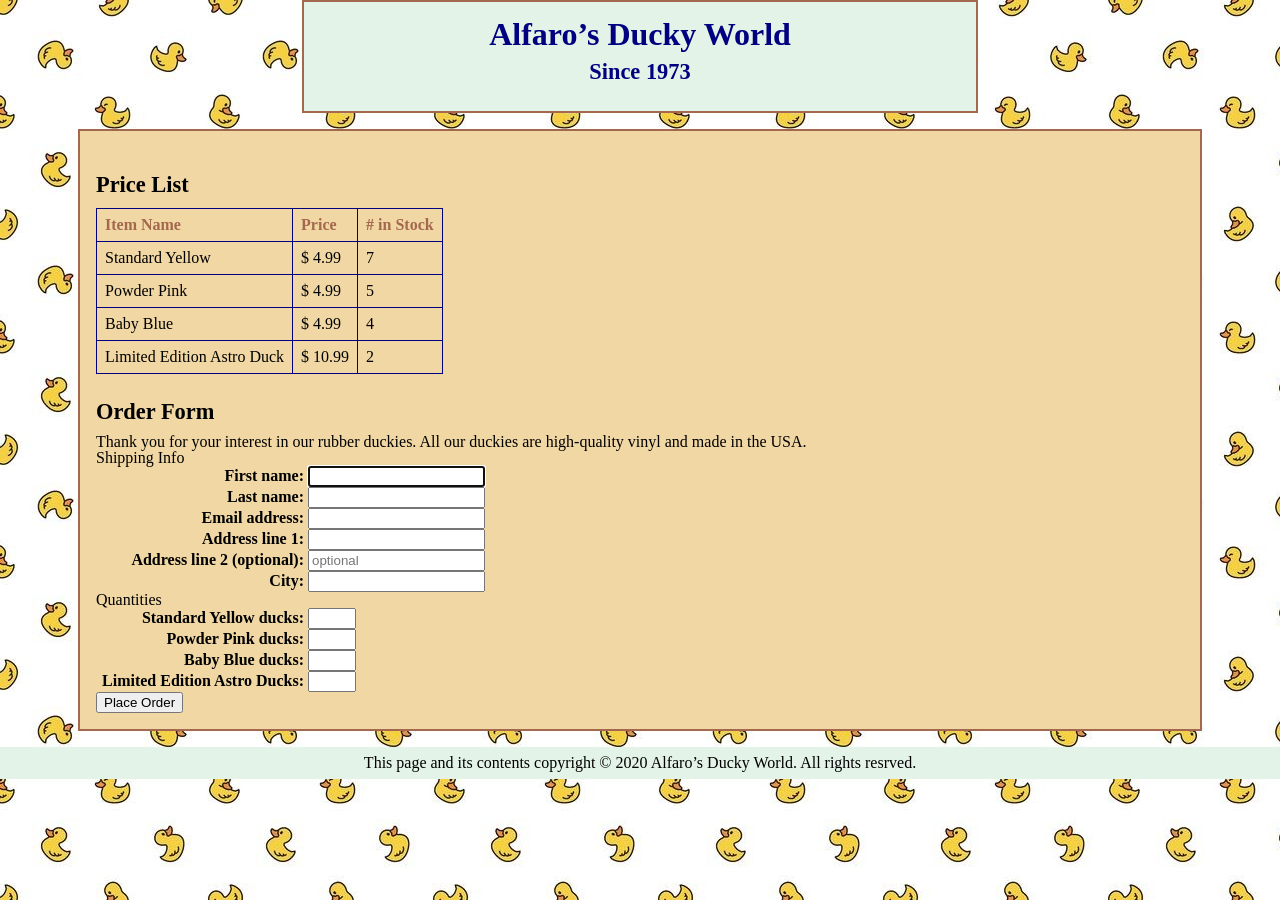
<file: lab3-1/index.html>
<!DOCTYPE html>
<html lang="en">

<head>
  <meta charset="UTF-8">
  <title>Alfaro's Ducky World</title>
  <link rel="stylesheet" href="reset.css">
  <link rel="stylesheet" href="duckyworld.css">
</head>

<body>
  <header>
    <h1>Alfaro&rsquo;s Ducky World</h1>
    <h2>Since 1973</h2>
  </header>
  <main>
    <section>
      <h2>Price List</h2>
      <table>
        <thead>
          <tr>
            <td>Item Name</td>
            <td>Price</td>
            <td># in Stock</td>
          </tr>
        </thead>
        <tbody>
          <tr>
            <td>Standard Yellow</td>
            <td>$ 4.99</td>
            <td>7</td>
          </tr>
          <tr>
            <td>Powder Pink</td>
            <td>$ 4.99</td>
            <td>5</td>
          </tr>
          <tr>
            <td>Baby Blue</td>
            <td>$ 4.99</td>
            <td>4</td>
          </tr>
          <tr>
            <td>Limited Edition Astro Duck</td>
            <td>$ 10.99</td>
            <td>2</td>
          </tr>
        </tbody>
      </table>

    </section>
    <h2>Order Form</h2>
    <p>Thank you for your interest in our rubber duckies. All our duckies are high-quality vinyl and made in the USA.</p>

    <form name="orderform" id="orderform" action="http://www.rebol.com/cgi-bin/test-cgi.cgi">
      <fieldset>
        <legend>Shipping Info</legend>
        
        <label for="firstname">First name:</label>
        <input type="text" id="firstname" name="firstname" autofocus><br>

        <label for="lastname">Last name:</label>
        <input type="text" id="lastname" name="lastname"><br>

        <label for="email">Email address:</label>
        <input type="email" id="email" name="email"><br>

        <label for="address1">Address line 1:</label>
        <input type="text" id="address1" name="address1"><br>

        <label for="address2">Address line 2 (optional):</label>
        <input type="text" id="address2" name="address2" placeholder="optional"><br>

        <label for="city">City:</label>
        <input type="text" id="city" name="city"><br>
      </fieldset>

      <fieldset>
        <legend>Quantities</legend>

        <label for="yellow">Standard Yellow ducks:</label>
        <input type="number" name="yellow" id="yellow" min="0" max="10"><br>

        <label for="pink">Powder Pink ducks:</label>
        <input type="number" name="pink" id="pink" min="0" max="10"><br>

        <label for="blue">Baby Blue ducks:</label>
        <input type="number" name="blue" id="blue" min="0" max="10"><br>

        <label for="astro">Limited Edition Astro Ducks:</label>
        <input type="number" name="astro" id="astro" min="0" max="10"><br>
      </fieldset>

      <input type="submit" value="Place Order">
    </form>

  </main>
  <footer>
    <small>This page and its contents copyright &copy; 2020 Alfaro&rsquo;s Ducky World. All rights resrved.</small>
  </footer>
</body>

</html>
</file>
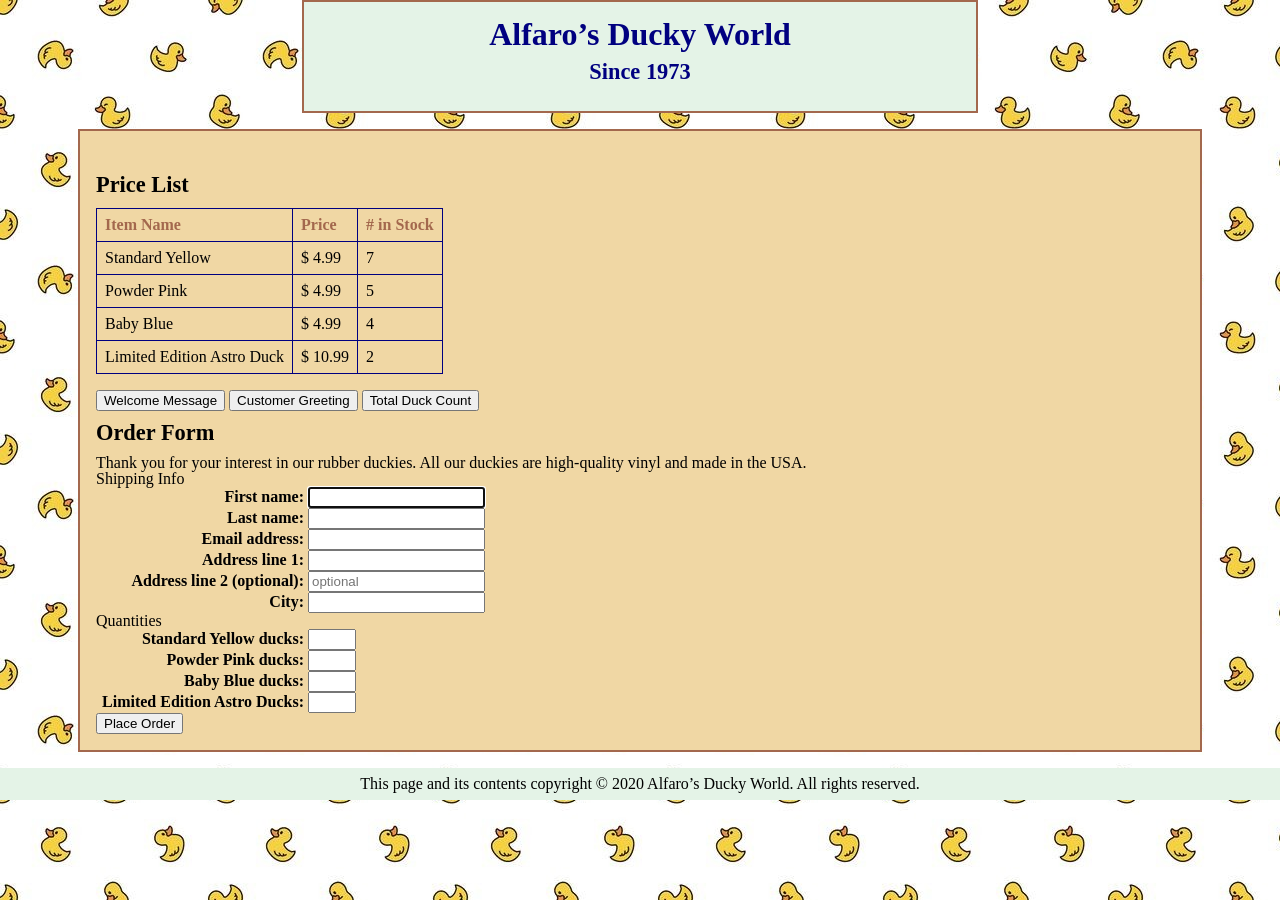
<file: lab3-2/index.html>
<!DOCTYPE html>
<html lang="en">

<head>
  <meta charset="UTF-8">
  <title>Alfaro's Ducky World</title>
  <link rel="stylesheet" href="reset.css">
  <link rel="stylesheet" href="duckyworld.css">
</head>

<body>
  <header>
    <h1>Alfaro&rsquo;s Ducky World</h1>
    <h2>Since 1973</h2>
  </header>

  <main>

    <section>
      <h2>Price List</h2>

      <table>
        <thead>
          <tr>
            <td>Item Name</td>
            <td>Price</td>
            <td># in Stock</td>
          </tr>
        </thead>

        <tbody>
          <tr>
            <td>Standard Yellow</td>
            <td>$ 4.99</td>
            <td>7</td>
          </tr>

          <tr>
            <td>Powder Pink</td>
            <td>$ 4.99</td>
            <td>5</td>
          </tr>

          <tr>
            <td>Baby Blue</td>
            <td>$ 4.99</td>
            <td>4</td>
          </tr>

          <tr>
            <td>Limited Edition Astro Duck</td>
            <td>$ 10.99</td>
            <td>2</td>
          </tr>
        </tbody>
      </table>

    </section>

    <button type="button" onclick="welcomeCustomer()">Welcome Message</button>
    <button type="button" onclick="greetCustomer()">Customer Greeting</button>
    <button type="button" onclick="calculateTotalDucks()">Total Duck Count</button>

    <h2>Order Form</h2>

    <p>
      Thank you for your interest in our rubber duckies. All our duckies are high-quality vinyl and made in the USA.
    </p>

    <form name="orderform" id="orderform" action="http://www.rebol.com/cgi-bin/test-cgi.cgi" onsubmit="return validateOrder()">

      <fieldset>
        <legend>Shipping Info</legend>

        <label for="firstname">First name:</label>
        <input type="text" id="firstname" name="firstname" autofocus><br>

        <label for="lastname">Last name:</label>
        <input type="text" id="lastname" name="lastname"><br>

        <label for="email">Email address:</label>
        <input type="email" id="email" name="email"><br>

        <label for="address1">Address line 1:</label>
        <input type="text" id="address1" name="address1"><br>

        <label for="address2">Address line 2 (optional):</label>
        <input type="text" id="address2" name="address2" placeholder="optional"><br>

        <label for="city">City:</label>
        <input type="text" id="city" name="city"><br>

      </fieldset>

      <fieldset>
        <legend>Quantities</legend>

        <label for="yellow">Standard Yellow ducks:</label>
        <input type="number" name="yellow" id="yellow" min="0" max="10"><br>

        <label for="pink">Powder Pink ducks:</label>
        <input type="number" name="pink" id="pink" min="0" max="10"><br>

        <label for="blue">Baby Blue ducks:</label>
        <input type="number" name="blue" id="blue" min="0" max="10"><br>

        <label for="astro">Limited Edition Astro Ducks:</label>
        <input type="number" name="astro" id="astro" min="0" max="10"><br>

      </fieldset>

      <input type="submit" value="Place Order">

    </form>

  </main>

  <footer>
    <small>
      This page and its contents copyright &copy; 2020 Alfaro&rsquo;s Ducky World. All rights reserved.
    </small>
  </footer>

  <script src="script.js"></script>
</body>

</html>
</file>
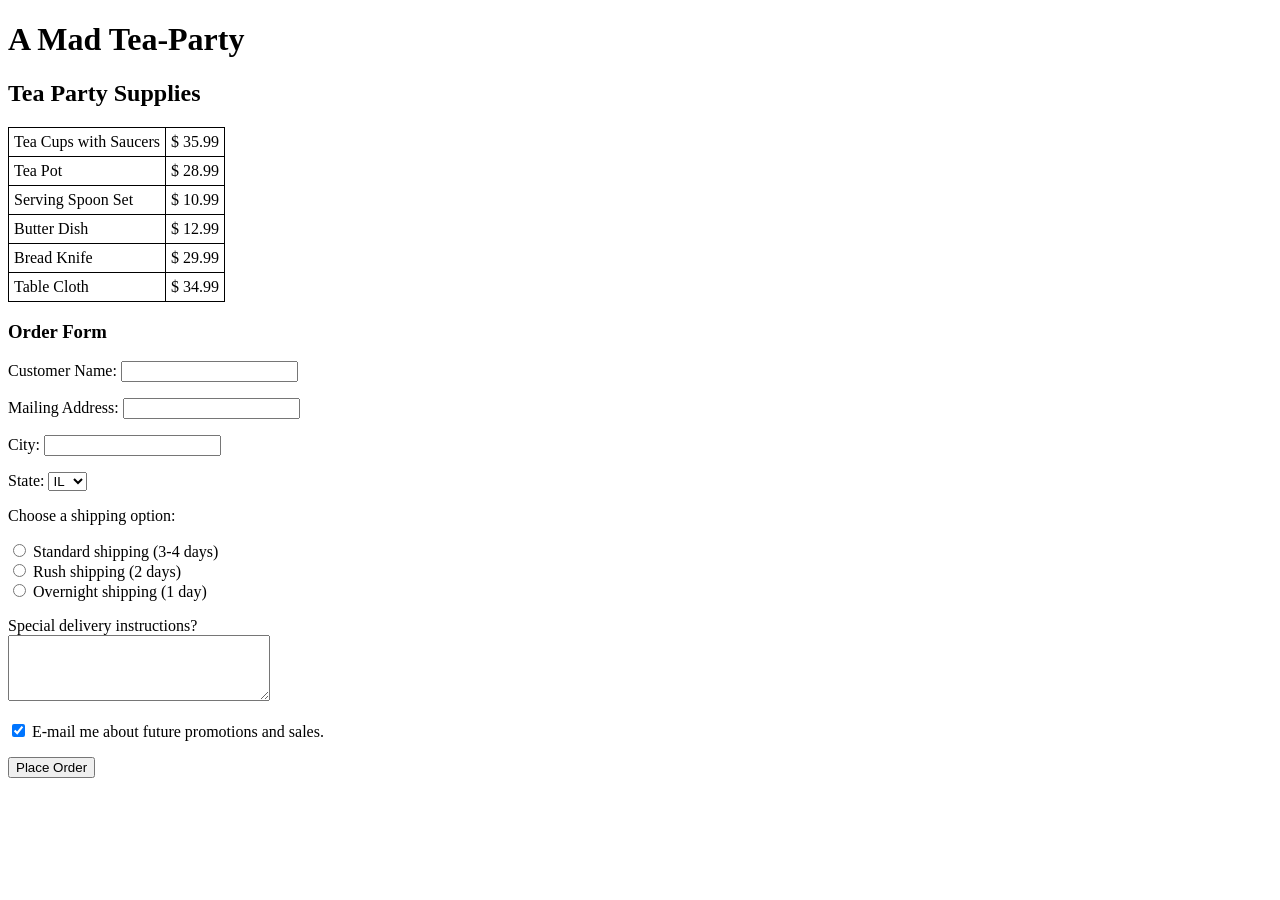
<file: mcclarence_a_lab1-5/index.html>
<!DOCTYPE html>
<html lang="en">
<head>
    <meta charset="UTF-8">
    <title>A Mad Tea-Party Order Form</title>
    <style>
        table, th, td {
            border: 1px solid black;
            border-collapse: collapse;
        }
        th, td {
            padding: 5px;
        }
    </style>
</head>
<body>

    <h1>A Mad Tea-Party</h1>

    <h2>Tea Party Supplies</h2>
    <table>
        <tr>
            <td>Tea Cups with Saucers</td>
            <td>$ 35.99</td>
        </tr>
        <tr>
            <td>Tea Pot</td>
            <td>$ 28.99</td>
        </tr>
        <tr>
            <td>Serving Spoon Set</td>
            <td>$ 10.99</td>
        </tr>
        <tr>
            <td>Butter Dish</td>
            <td>$ 12.99</td>
        </tr>
        <tr>
            <td>Bread Knife</td>
            <td>$ 29.99</td>
        </tr>
        <tr>
            <td>Table Cloth</td>
            <td>$ 34.99</td>
        </tr>
    </table>

    <h3>Order Form</h3>
    <form method="post" action="https://httpbin.org/post">
        
        <p>
            <label>Customer Name: <input type="text" name="customer_name"></label>
        </p>

        <p>
            <label>Mailing Address: <input type="text" name="address"></label>
        </p>

        <p>
            <label>City: <input type="text" name="city"></label>
        </p>

        <p>
            <label>State: 
                <select name="state">
                    <option value="IL">IL</option>
                    <option value="IN">IN</option>
                    <option value="WI">WI</option>
                </select>
            </label>
        </p>

        <p>Choose a shipping option:</p>
        <p>
            <label><input type="radio" name="shipping" value="standard"> Standard shipping (3-4 days)</label><br>
            <label><input type="radio" name="shipping" value="rush"> Rush shipping (2 days)</label><br>
            <label><input type="radio" name="shipping" value="overnight"> Overnight shipping (1 day)</label>
        </p>

        <p>
            Special delivery instructions?<br>
            <textarea name="instructions" rows="4" cols="30"></textarea>
        </p>

        <p>
            <label>
                <input type="checkbox" name="mailinglist" checked> E-mail me about future promotions and sales.
            </label>
        </p>

        <p>
            <input type="submit" value="Place Order">
        </p>

    </form>

</body>
</html>
</file>
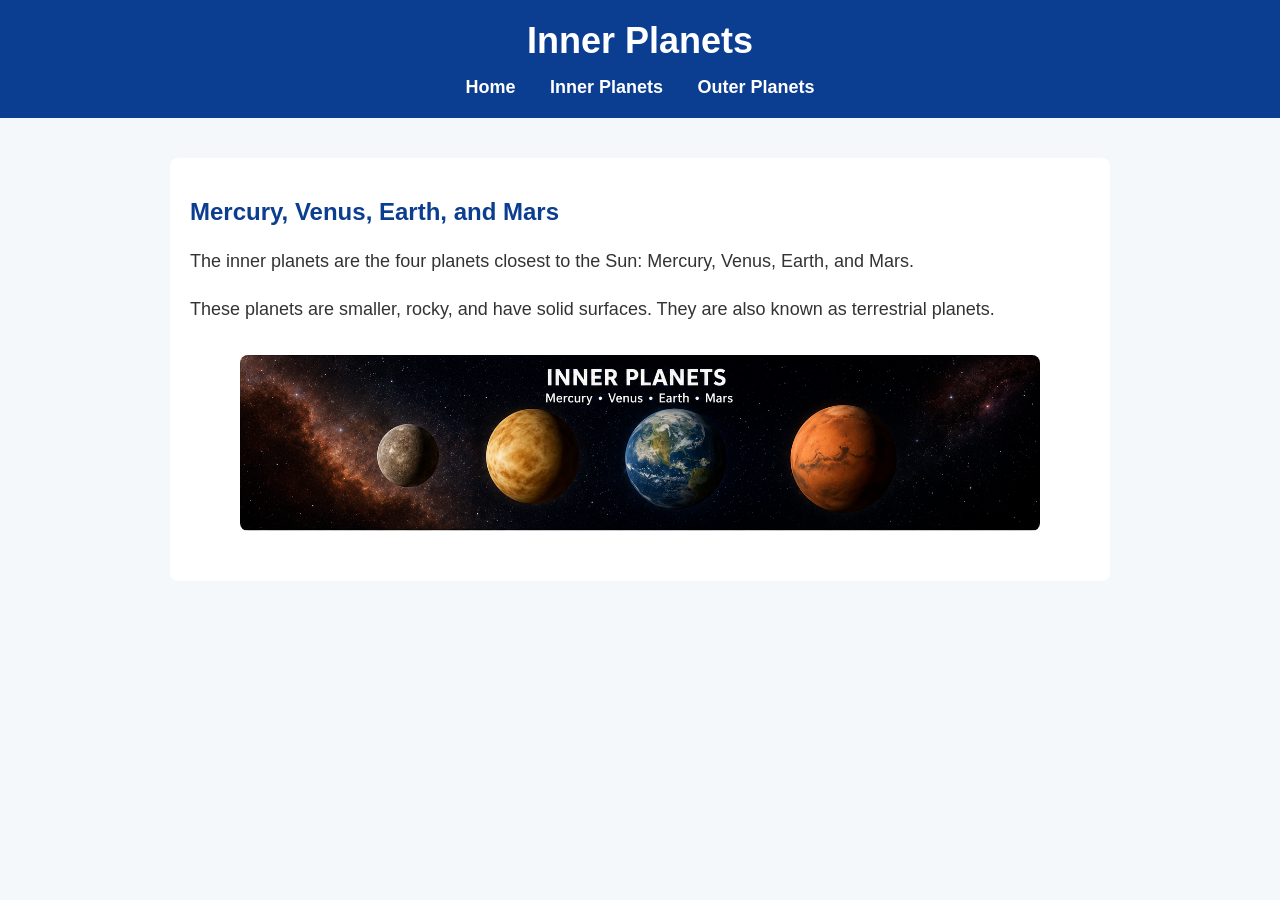
<file: lab1-1/inner-planets.html>
<!DOCTYPE html>
<html lang="en">
<head>
  <meta charset="UTF-8">
  <meta name="viewport" content="width=device-width, initial-scale=1.0">
  <title>Inner Planets</title>
  <link rel="stylesheet" href="css/styles.css">
</head>
<body>

<header>
  <h1>Inner Planets</h1>
  <nav>
    <a href="index.html">Home</a>
    <a href="inner-planets.html">Inner Planets</a>
    <a href="outer-planets.html">Outer Planets</a>
  </nav>
</header>

<main>
  <h2>Mercury, Venus, Earth, and Mars</h2>

  <p>
    The inner planets are the four planets closest to the Sun:
    Mercury, Venus, Earth, and Mars.
  </p>

  <p>
    These planets are smaller, rocky, and have solid surfaces.
    They are also known as terrestrial planets.
  </p>

  <img src="images/inner-planets.png" alt="Inner Planets" width="800">
</main>

</body>
</html>
</file>
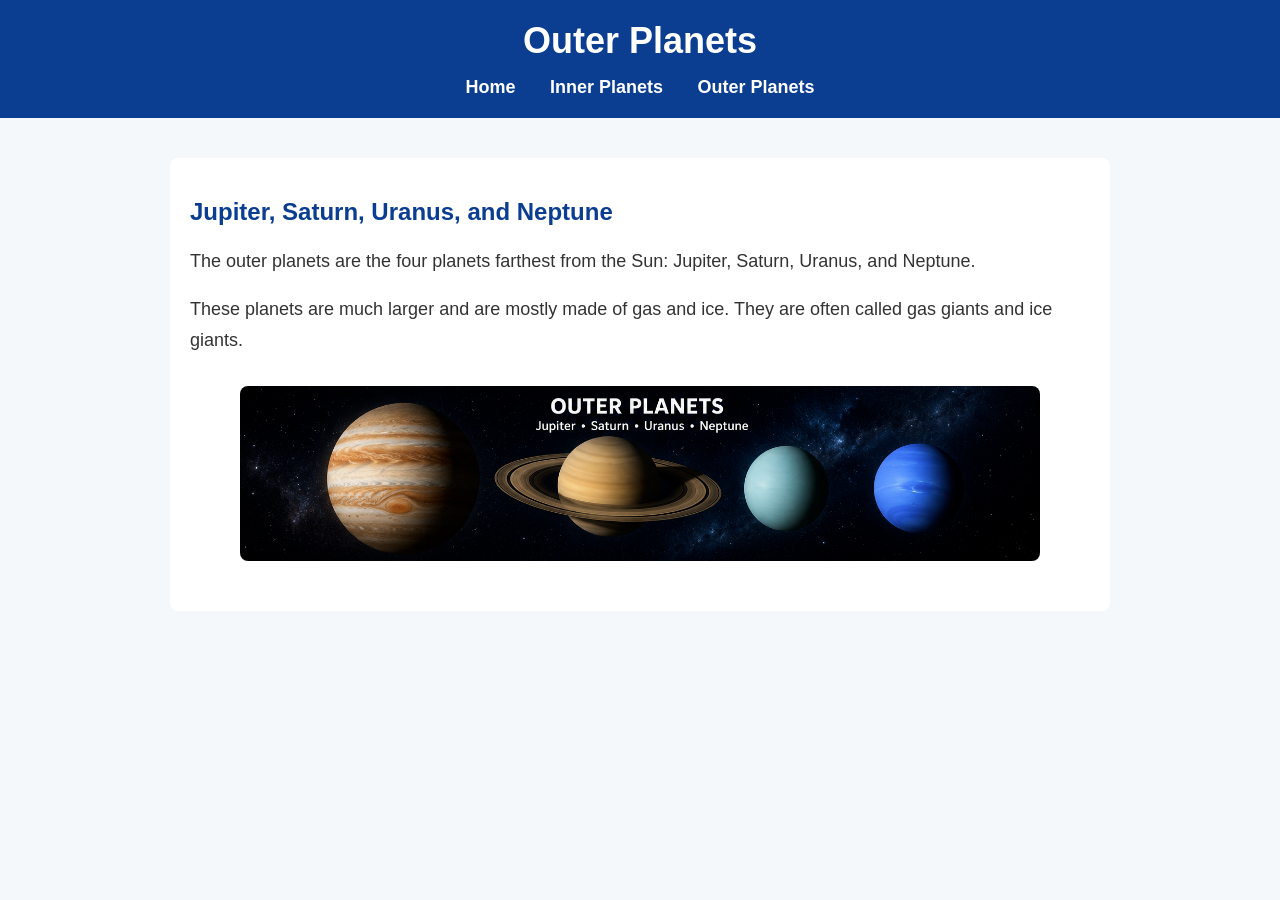
<file: lab1-1/outer-planets.html>
<!DOCTYPE html>
<html lang="en">
<head>
  <meta charset="UTF-8">
  <meta name="viewport" content="width=device-width, initial-scale=1.0">
  <title>Outer Planets</title>
  <link rel="stylesheet" href="css/styles.css">
</head>
<body>

<header>
  <h1>Outer Planets</h1>
  <nav>
    <a href="index.html">Home</a>
    <a href="inner-planets.html">Inner Planets</a>
    <a href="outer-planets.html">Outer Planets</a>
  </nav>
</header>

<main>
  <h2>Jupiter, Saturn, Uranus, and Neptune</h2>

  <p>
    The outer planets are the four planets farthest from the Sun:
    Jupiter, Saturn, Uranus, and Neptune.
  </p>

  <p>
    These planets are much larger and are mostly made of gas and ice.
    They are often called gas giants and ice giants.
  </p>

  <img src="images/outer-planets.png" alt="Outer Planets" width="800">
</main>

</body>
</html>
</file>
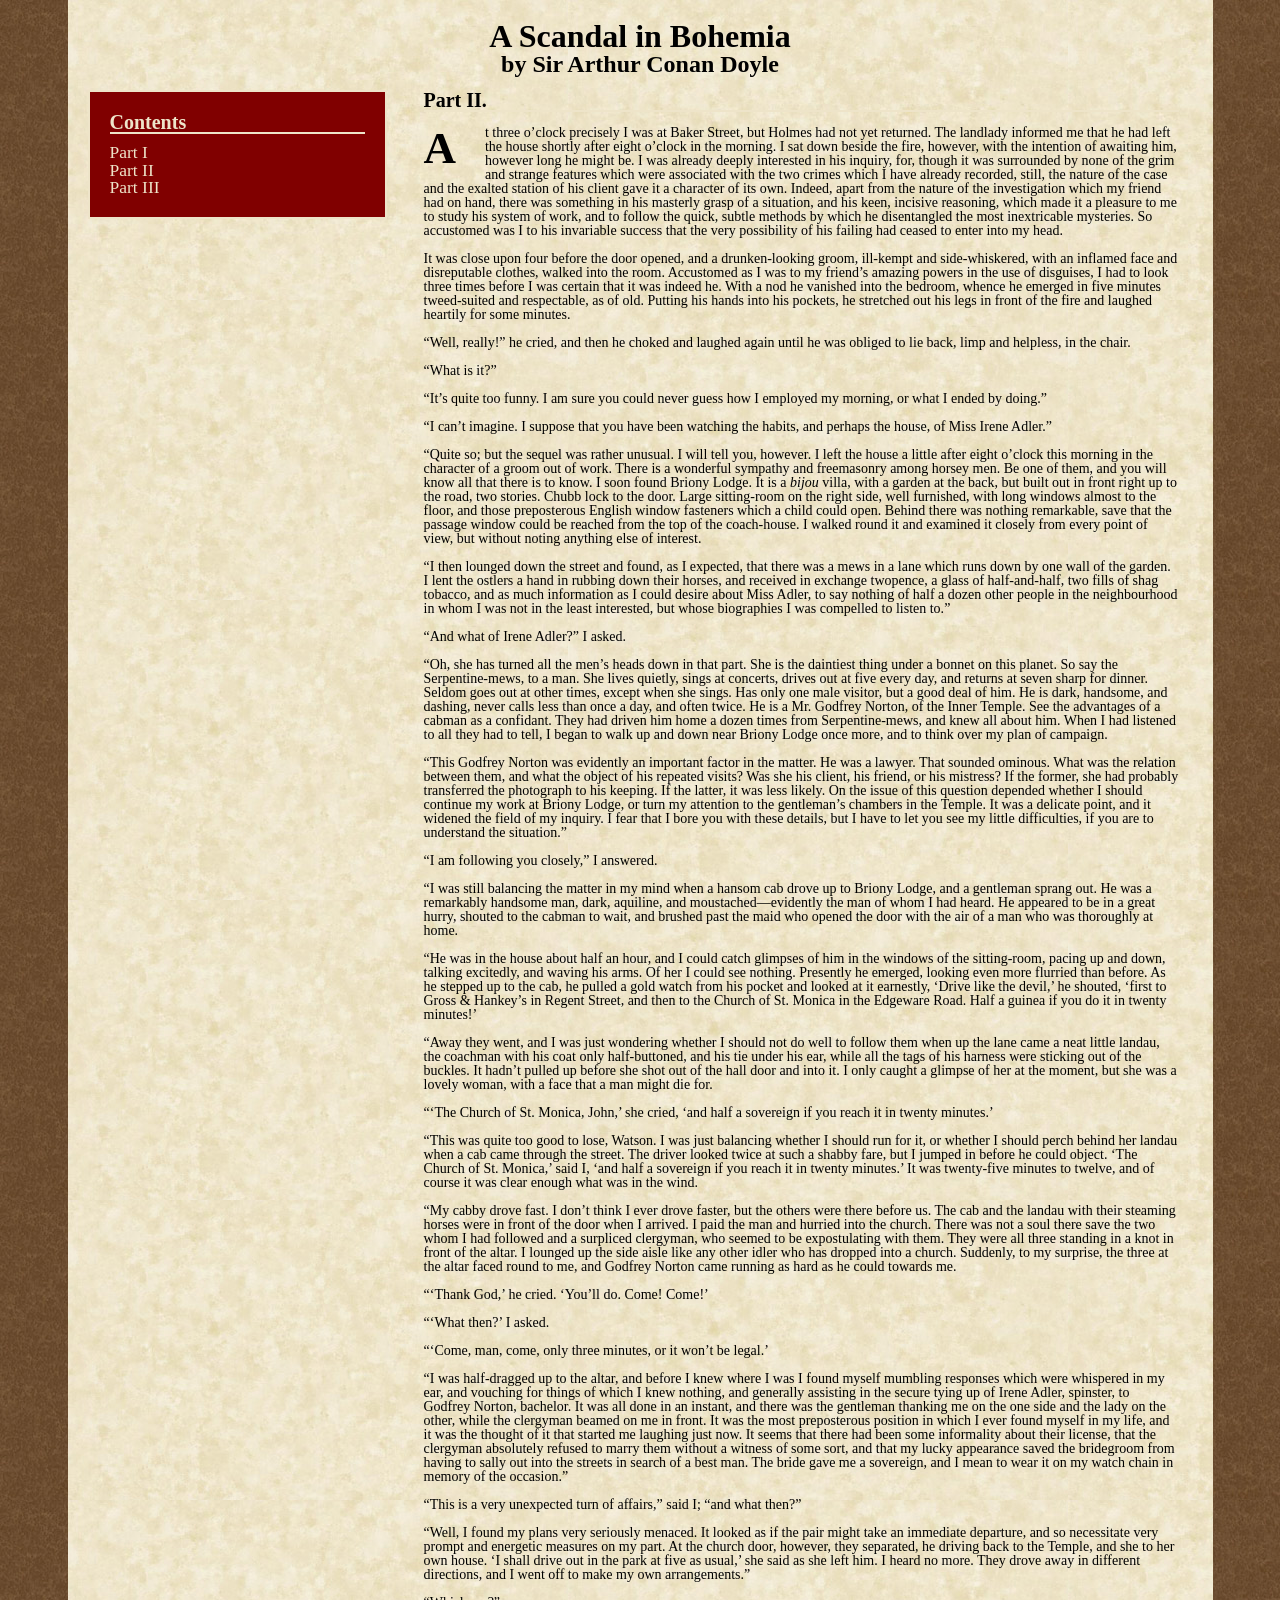
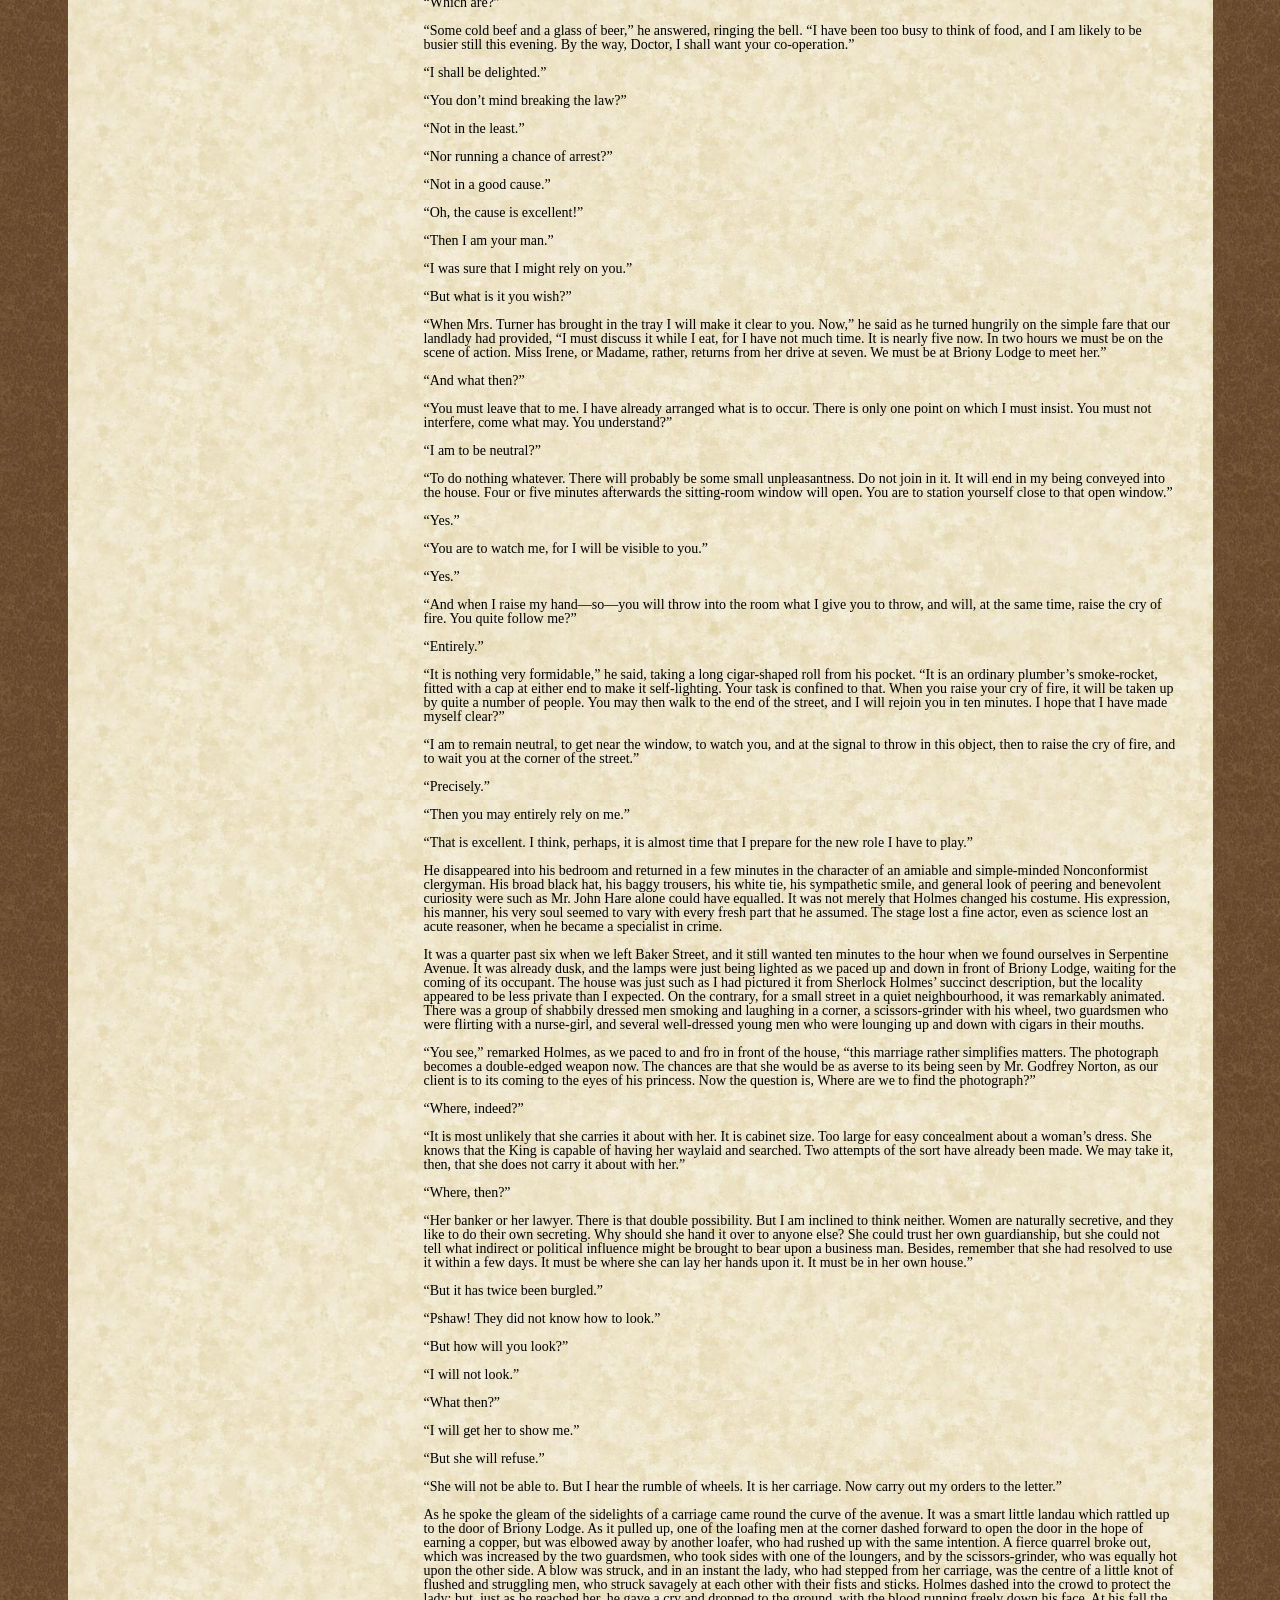
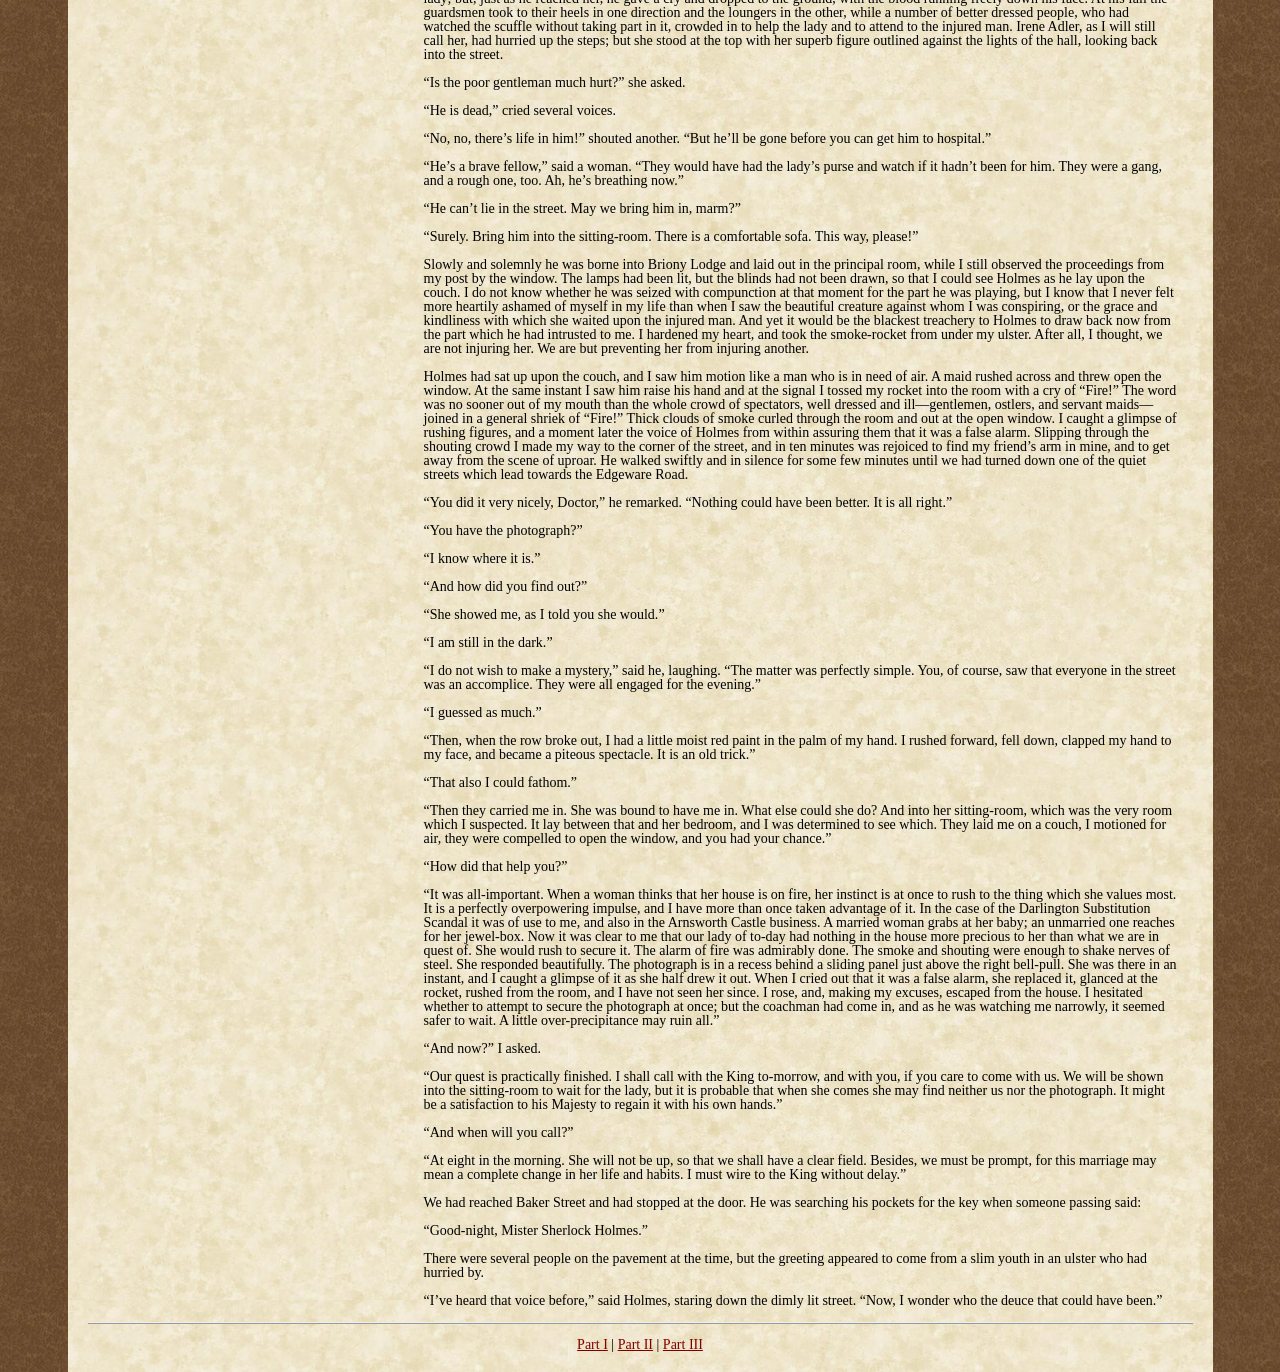
<file: lab2-3/scandal-in-bohemia-part2.html>
<!DOCTYPE html>
<html lang="en">
<head>
	<title>The Adventures of Sherlock Holmes by Arthur Conan Doyle</title>
	<meta charset="utf-8">
	<link rel="stylesheet" href="reset.css">
	<link rel="stylesheet" href="holmes.css">
</head>
<body>
<div id="container">
	<header>
		<h1>A Scandal in Bohemia</h1>
		<h2>by Sir Arthur Conan Doyle</H2>
	</header>
	
	<article>
		<h3>Part II.</h3>
		<p class="start">At three o&rsquo;clock precisely I was at Baker Street, but Holmes had not yet returned. The landlady informed me that he had left the house shortly after
		eight o&rsquo;clock in the morning. I sat down beside the fire, however, with
		the intention of awaiting him, however long he might be. I was already deeply
		interested in his inquiry, for, though it was surrounded by none of the grim
		and strange features which were associated with the two crimes which I have
		already recorded, still, the nature of the case and the exalted station of his
		client gave it a character of its own. Indeed, apart from the nature of the
		investigation which my friend had on hand, there was something in his masterly
		grasp of a situation, and his keen, incisive reasoning, which made it a
		pleasure to me to study his system of work, and to follow the quick, subtle
		methods by which he disentangled the most inextricable mysteries. So accustomed
		was I to his invariable success that the very possibility of his failing had
		ceased to enter into my head.</p>

		<p>It was close upon four before the door opened, and a drunken-looking groom,
		ill-kempt and side-whiskered, with an inflamed face and disreputable clothes,
		walked into the room. Accustomed as I was to my friend&rsquo;s amazing powers
		in the use of disguises, I had to look three times before I was certain that it
		was indeed he. With a nod he vanished into the bedroom, whence he emerged in
		five minutes tweed-suited and respectable, as of old. Putting his hands into
		his pockets, he stretched out his legs in front of the fire and laughed
		heartily for some minutes.</p>

		<p><q>Well, really!</q> he cried, and then he choked and laughed again
		until he was obliged to lie back, limp and helpless, in the chair.</p>

		<p><q>What is it?</q></p>

		<p><q>It&rsquo;s quite too funny. I am sure you could never guess how I
		employed my morning, or what I ended by doing.</q></p>

		<p><q>I can&rsquo;t imagine. I suppose that you have been watching the habits,
		and perhaps the house, of Miss Irene Adler.</q></p>

		<p><q class="noclosing">Quite so; but the sequel was rather unusual. I will tell you, however. I
		left the house a little after eight o&rsquo;clock this morning in the character
		of a groom out of work. There is a wonderful sympathy and freemasonry among
		horsey men. Be one of them, and you will know all that there is to know. I soon
		found Briony Lodge. It is a <i>bijou</i> villa, with a garden at the back, but
		built out in front right up to the road, two stories. Chubb lock to the door.
		Large sitting-room on the right side, well furnished, with long windows almost
		to the floor, and those preposterous English window fasteners which a child
		could open. Behind there was nothing remarkable, save that the passage window
		could be reached from the top of the coach-house. I walked round it and
		examined it closely from every point of view, but without noting anything else
		of interest.</q></p>

		<p><q>I then lounged down the street and found, as I expected, that there was
		a mews in a lane which runs down by one wall of the garden. I lent the ostlers
		a hand in rubbing down their horses, and received in exchange twopence, a glass
		of half-and-half, two fills of shag tobacco, and as much information as I could
		desire about Miss Adler, to say nothing of half a dozen other people in the
		neighbourhood in whom I was not in the least interested, but whose biographies
		I was compelled to listen to.</q></p>

		<p><q>And what of Irene Adler?</q> I asked.</p>

		<p><q class="noclosing">Oh, she has turned all the men&rsquo;s heads down in that part. She is
		the daintiest thing under a bonnet on this planet. So say the Serpentine-mews,
		to a man. She lives quietly, sings at concerts, drives out at five every day,
		and returns at seven sharp for dinner. Seldom goes out at other times, except
		when she sings. Has only one male visitor, but a good deal of him. He is dark,
		handsome, and dashing, never calls less than once a day, and often twice. He is
		a Mr. Godfrey Norton, of the Inner Temple. See the advantages of a cabman as a
		confidant. They had driven him home a dozen times from Serpentine-mews, and
		knew all about him. When I had listened to all they had to tell, I began to
		walk up and down near Briony Lodge once more, and to think over my plan of
		campaign.</q></p>

		<p><q>This Godfrey Norton was evidently an important factor in the matter. He
		was a lawyer. That sounded ominous. What was the relation between them, and
		what the object of his repeated visits? Was she his client, his friend, or his
		mistress? If the former, she had probably transferred the photograph to his
		keeping. If the latter, it was less likely. On the issue of this question
		depended whether I should continue my work at Briony Lodge, or turn my
		attention to the gentleman&rsquo;s chambers in the Temple. It was a delicate
		point, and it widened the field of my inquiry. I fear that I bore you with
		these details, but I have to let you see my little difficulties, if you are to
		understand the situation.</q></p>

		<p><q>I am following you closely,</q> I answered.</p>

		<p><q class="noclosing">I was still balancing the matter in my mind when a hansom cab drove up
		to Briony Lodge, and a gentleman sprang out. He was a remarkably handsome man,
		dark, aquiline, and moustached&mdash;evidently the man of whom I had heard. He
		appeared to be in a great hurry, shouted to the cabman to wait, and brushed
		past the maid who opened the door with the air of a man who was thoroughly at
		home.</q></p>

		<p><q class="noclosing">He was in the house about half an hour, and I could catch glimpses of
		him in the windows of the sitting-room, pacing up and down, talking excitedly,
		and waving his arms. Of her I could see nothing. Presently he emerged, looking
		even more flurried than before. As he stepped up to the cab, he pulled a gold
		watch from his pocket and looked at it earnestly, &lsquo;Drive like the
		devil,&rsquo; he shouted, &lsquo;first to Gross &amp; Hankey&rsquo;s in Regent
		Street, and then to the Church of St. Monica in the Edgeware Road. Half a
		guinea if you do it in twenty minutes!&rsquo;</q></p>

		<p><q class="noclosing">Away they went, and I was just wondering whether I should not do well to
		follow them when up the lane came a neat little landau, the coachman with his
		coat only half-buttoned, and his tie under his ear, while all the tags of his
		harness were sticking out of the buckles. It hadn&rsquo;t pulled up before she
		shot out of the hall door and into it. I only caught a glimpse of her at the
		moment, but she was a lovely woman, with a face that a man might die for.</q></p>

		<p><q class="noclosing">&lsquo;The Church of St. Monica, John,&rsquo; she cried,
		&lsquo;and half a sovereign if you reach it in twenty minutes.&rsquo;</q></p>

		<p><q class="noclosing">This was quite too good to lose, Watson. I was just balancing whether I
		should run for it, or whether I should perch behind her landau when a cab came
		through the street. The driver looked twice at such a shabby fare, but I jumped
		in before he could object. &lsquo;The Church of St. Monica,&rsquo; said I,
		&lsquo;and half a sovereign if you reach it in twenty minutes.&rsquo; It was
		twenty-five minutes to twelve, and of course it was clear enough what was in
		the wind.</q></p>

		<p><q class="noclosing">My cabby drove fast. I don&rsquo;t think I ever drove faster, but the
		others were there before us. The cab and the landau with their steaming horses
		were in front of the door when I arrived. I paid the man and hurried into the
		church. There was not a soul there save the two whom I had followed and a
		surpliced clergyman, who seemed to be expostulating with them. They were all
		three standing in a knot in front of the altar. I lounged up the side aisle
		like any other idler who has dropped into a church. Suddenly, to my surprise,
		the three at the altar faced round to me, and Godfrey Norton came running as
		hard as he could towards me.</q></p>

		<p><q class="noclosing">&lsquo;Thank God,&rsquo; he cried. &lsquo;You&rsquo;ll do. Come!
		Come!&rsquo;</q></p>

		<p><q class="noclosing">&lsquo;What then?&rsquo; I asked.</q></p>

		<p><q class="noclosing">&lsquo;Come, man, come, only three minutes, or it won&rsquo;t be
		legal.&rsquo;</q></p>

		<p><q>I was half-dragged up to the altar, and before I knew where I was I
		found myself mumbling responses which were whispered in my ear, and vouching
		for things of which I knew nothing, and generally assisting in the secure tying
		up of Irene Adler, spinster, to Godfrey Norton, bachelor. It was all done in an
		instant, and there was the gentleman thanking me on the one side and the lady
		on the other, while the clergyman beamed on me in front. It was the most
		preposterous position in which I ever found myself in my life, and it was the
		thought of it that started me laughing just now. It seems that there had been
		some informality about their license, that the clergyman absolutely refused to
		marry them without a witness of some sort, and that my lucky appearance saved
		the bridegroom from having to sally out into the streets in search of a best
		man. The bride gave me a sovereign, and I mean to wear it on my watch chain in
		memory of the occasion.</q></p>

		<p><q>This is a very unexpected turn of affairs,</q> said I; <q>and
		what then?</q></p>

		<p><q>Well, I found my plans very seriously menaced. It looked as if the pair
		might take an immediate departure, and so necessitate very prompt and energetic
		measures on my part. At the church door, however, they separated, he driving
		back to the Temple, and she to her own house. &lsquo;I shall drive out in the
		park at five as usual,&rsquo; she said as she left him. I heard no more. They
		drove away in different directions, and I went off to make my own
		arrangements.</q></p>

		<p><q>Which are?</q></p>

		<p><q>Some cold beef and a glass of beer,</q> he answered, ringing the
		bell. <q>I have been too busy to think of food, and I am likely to be
		busier still this evening. By the way, Doctor, I shall want your
		co-operation.</q></p>

		<p><q>I shall be delighted.</q></p>

		<p><q>You don&rsquo;t mind breaking the law?</q></p>

		<p><q>Not in the least.</q></p>

		<p><q>Nor running a chance of arrest?</q></p>

		<p><q>Not in a good cause.</q></p>

		<p><q>Oh, the cause is excellent!</q></p>

		<p><q>Then I am your man.</q></p>

		<p><q>I was sure that I might rely on you.</q></p>

		<p><q>But what is it you wish?</q></p>

		<p><q>When Mrs. Turner has brought in the tray I will make it clear to you.
		Now,</q> he said as he turned hungrily on the simple fare that our landlady
		had provided, <q>I must discuss it while I eat, for I have not much time.
		It is nearly five now. In two hours we must be on the scene of action. Miss
		Irene, or Madame, rather, returns from her drive at seven. We must be at Briony
		Lodge to meet her.</q></p>

		<p><q>And what then?</q></p>

		<p><q>You must leave that to me. I have already arranged what is to occur.
		There is only one point on which I must insist. You must not interfere, come
		what may. You understand?</q></p>

		<p><q>I am to be neutral?</q></p>

		<p><q>To do nothing whatever. There will probably be some small
		unpleasantness. Do not join in it. It will end in my being conveyed into the
		house. Four or five minutes afterwards the sitting-room window will open. You
		are to station yourself close to that open window.</q></p>

		<p><q>Yes.</q></p>

		<p><q>You are to watch me, for I will be visible to you.</q></p>

		<p><q>Yes.</q></p>

		<p><q>And when I raise my hand&mdash;so&mdash;you will throw into the room
		what I give you to throw, and will, at the same time, raise the cry of fire.
		You quite follow me?</q></p>

		<p><q>Entirely.</q></p>

		<p><q>It is nothing very formidable,</q> he said, taking a long
		cigar-shaped roll from his pocket. <q>It is an ordinary plumber&rsquo;s
		smoke-rocket, fitted with a cap at either end to make it self-lighting. Your
		task is confined to that. When you raise your cry of fire, it will be taken up
		by quite a number of people. You may then walk to the end of the street, and I
		will rejoin you in ten minutes. I hope that I have made myself clear?</q></p>

		<p><q>I am to remain neutral, to get near the window, to watch you, and at the
		signal to throw in this object, then to raise the cry of fire, and to wait you
		at the corner of the street.</q></p>

		<p><q>Precisely.</q></p>

		<p><q>Then you may entirely rely on me.</q></p>

		<p><q>That is excellent. I think, perhaps, it is almost time that I prepare
		for the new role I have to play.</q></p>

		<p>He disappeared into his bedroom and returned in a few minutes in the character
		of an amiable and simple-minded Nonconformist clergyman. His broad black hat,
		his baggy trousers, his white tie, his sympathetic smile, and general look of
		peering and benevolent curiosity were such as Mr. John Hare alone could have
		equalled. It was not merely that Holmes changed his costume. His expression,
		his manner, his very soul seemed to vary with every fresh part that he assumed.
		The stage lost a fine actor, even as science lost an acute reasoner, when he
		became a specialist in crime.</p>

		<p>It was a quarter past six when we left Baker Street, and it still wanted ten
		minutes to the hour when we found ourselves in Serpentine Avenue. It was
		already dusk, and the lamps were just being lighted as we paced up and down in
		front of Briony Lodge, waiting for the coming of its occupant. The house was
		just such as I had pictured it from Sherlock Holmes&rsquo; succinct
		description, but the locality appeared to be less private than I expected. On
		the contrary, for a small street in a quiet neighbourhood, it was remarkably
		animated. There was a group of shabbily dressed men smoking and laughing in a
		corner, a scissors-grinder with his wheel, two guardsmen who were flirting with
		a nurse-girl, and several well-dressed young men who were lounging up and down
		with cigars in their mouths.</p>

		<p><q>You see,</q> remarked Holmes, as we paced to and fro in front of the
		house, <q>this marriage rather simplifies matters. The photograph becomes a
		double-edged weapon now. The chances are that she would be as averse to its
		being seen by Mr. Godfrey Norton, as our client is to its coming to the eyes of
		his princess. Now the question is, Where are we to find the photograph?</q></p>

		<p><q>Where, indeed?</q></p>

		<p><q>It is most unlikely that she carries it about with her. It is cabinet
		size. Too large for easy concealment about a woman&rsquo;s dress. She knows
		that the King is capable of having her waylaid and searched. Two attempts of
		the sort have already been made. We may take it, then, that she does not carry
		it about with her.</q></p>

		<p><q>Where, then?</q></p>

		<p><q>Her banker or her lawyer. There is that double possibility. But I am
		inclined to think neither. Women are naturally secretive, and they like to do
		their own secreting. Why should she hand it over to anyone else? She could
		trust her own guardianship, but she could not tell what indirect or political
		influence might be brought to bear upon a business man. Besides, remember that
		she had resolved to use it within a few days. It must be where she can lay her
		hands upon it. It must be in her own house.</q></p>

		<p><q>But it has twice been burgled.</q></p>

		<p><q>Pshaw! They did not know how to look.</q></p>

		<p><q>But how will you look?</q></p>

		<p><q>I will not look.</q></p>

		<p><q>What then?</q></p>

		<p><q>I will get her to show me.</q></p>

		<p><q>But she will refuse.</q></p>

		<p><q>She will not be able to. But I hear the rumble of wheels. It is her
		carriage. Now carry out my orders to the letter.</q></p>

		<p>As he spoke the gleam of the sidelights of a carriage came round the curve of
		the avenue. It was a smart little landau which rattled up to the door of Briony
		Lodge. As it pulled up, one of the loafing men at the corner dashed forward to
		open the door in the hope of earning a copper, but was elbowed away by another
		loafer, who had rushed up with the same intention. A fierce quarrel broke out,
		which was increased by the two guardsmen, who took sides with one of the
		loungers, and by the scissors-grinder, who was equally hot upon the other side.
		A blow was struck, and in an instant the lady, who had stepped from her
		carriage, was the centre of a little knot of flushed and struggling men, who
		struck savagely at each other with their fists and sticks. Holmes dashed into
		the crowd to protect the lady; but, just as he reached her, he gave a cry and
		dropped to the ground, with the blood running freely down his face. At his fall
		the guardsmen took to their heels in one direction and the loungers in the
		other, while a number of better dressed people, who had watched the scuffle
		without taking part in it, crowded in to help the lady and to attend to the
		injured man. Irene Adler, as I will still call her, had hurried up the steps;
		but she stood at the top with her superb figure outlined against the lights of
		the hall, looking back into the street.</p>

		<p><q>Is the poor gentleman much hurt?</q> she asked.</p>

		<p><q>He is dead,</q> cried several voices.</p>

		<p><q>No, no, there&rsquo;s life in him!</q> shouted another. <q>But
		he&rsquo;ll be gone before you can get him to hospital.</q></p>

		<p><q>He&rsquo;s a brave fellow,</q> said a woman. <q>They would have
		had the lady&rsquo;s purse and watch if it hadn&rsquo;t been for him. They were
		a gang, and a rough one, too. Ah, he&rsquo;s breathing now.</q></p>

		<p><q>He can&rsquo;t lie in the street. May we bring him in, marm?</q></p>

		<p><q>Surely. Bring him into the sitting-room. There is a comfortable sofa.
		This way, please!</q></p>

		<p>Slowly and solemnly he was borne into Briony Lodge and laid out in the
		principal room, while I still observed the proceedings from my post by the
		window. The lamps had been lit, but the blinds had not been drawn, so that I
		could see Holmes as he lay upon the couch. I do not know whether he was seized
		with compunction at that moment for the part he was playing, but I know that I
		never felt more heartily ashamed of myself in my life than when I saw the
		beautiful creature against whom I was conspiring, or the grace and kindliness
		with which she waited upon the injured man. And yet it would be the blackest
		treachery to Holmes to draw back now from the part which he had intrusted to
		me. I hardened my heart, and took the smoke-rocket from under my ulster. After
		all, I thought, we are not injuring her. We are but preventing her from
		injuring another.</p>

		<p>Holmes had sat up upon the couch, and I saw him motion like a man who is in
		need of air. A maid rushed across and threw open the window. At the same
		instant I saw him raise his hand and at the signal I tossed my rocket into the
		room with a cry of <q>Fire!</q> The word was no sooner out of my mouth
		than the whole crowd of spectators, well dressed and ill&mdash;gentlemen,
		ostlers, and servant maids&mdash;joined in a general shriek of
		<q>Fire!</q> Thick clouds of smoke curled through the room and out at
		the open window. I caught a glimpse of rushing figures, and a moment later the
		voice of Holmes from within assuring them that it was a false alarm. Slipping
		through the shouting crowd I made my way to the corner of the street, and in
		ten minutes was rejoiced to find my friend&rsquo;s arm in mine, and to get away
		from the scene of uproar. He walked swiftly and in silence for some few minutes
		until we had turned down one of the quiet streets which lead towards the
		Edgeware Road.</p>

		<p><q>You did it very nicely, Doctor,</q> he remarked. <q>Nothing could
		have been better. It is all right.</q></p>

		<p><q>You have the photograph?</q></p>

		<p><q>I know where it is.</q></p>

		<p><q>And how did you find out?</q></p>

		<p><q>She showed me, as I told you she would.</q></p>

		<p><q>I am still in the dark.</q></p>

		<p><q>I do not wish to make a mystery,</q> said he, laughing. <q>The
		matter was perfectly simple. You, of course, saw that everyone in the street
		was an accomplice. They were all engaged for the evening.</q></p>

		<p><q>I guessed as much.</q></p>

		<p><q>Then, when the row broke out, I had a little moist red paint in the palm
		of my hand. I rushed forward, fell down, clapped my hand to my face, and became
		a piteous spectacle. It is an old trick.</q></p>

		<p><q>That also I could fathom.</q></p>

		<p><q>Then they carried me in. She was bound to have me in. What else could
		she do? And into her sitting-room, which was the very room which I suspected.
		It lay between that and her bedroom, and I was determined to see which. They
		laid me on a couch, I motioned for air, they were compelled to open the window,
		and you had your chance.</q></p>

		<p><q>How did that help you?</q></p>

		<p><q>It was all-important. When a woman thinks that her house is on fire, her
		instinct is at once to rush to the thing which she values most. It is a
		perfectly overpowering impulse, and I have more than once taken advantage of
		it. In the case of the Darlington Substitution Scandal it was of use to me, and
		also in the Arnsworth Castle business. A married woman grabs at her baby; an
		unmarried one reaches for her jewel-box. Now it was clear to me that our lady
		of to-day had nothing in the house more precious to her than what we are in
		quest of. She would rush to secure it. The alarm of fire was admirably done.
		The smoke and shouting were enough to shake nerves of steel. She responded
		beautifully. The photograph is in a recess behind a sliding panel just above
		the right bell-pull. She was there in an instant, and I caught a glimpse of it
		as she half drew it out. When I cried out that it was a false alarm, she
		replaced it, glanced at the rocket, rushed from the room, and I have not seen
		her since. I rose, and, making my excuses, escaped from the house. I hesitated
		whether to attempt to secure the photograph at once; but the coachman had come
		in, and as he was watching me narrowly, it seemed safer to wait. A little
		over-precipitance may ruin all.</q></p>

		<p><q>And now?</q> I asked.</p>

		<p><q>Our quest is practically finished. I shall call with the King to-morrow,
		and with you, if you care to come with us. We will be shown into the
		sitting-room to wait for the lady, but it is probable that when she comes she
		may find neither us nor the photograph. It might be a satisfaction to his
		Majesty to regain it with his own hands.</q></p>

		<p><q>And when will you call?</q></p>

		<p><q>At eight in the morning. She will not be up, so that we shall have a
		clear field. Besides, we must be prompt, for this marriage may mean a complete
		change in her life and habits. I must wire to the King without delay.</q></p>

		<p>We had reached Baker Street and had stopped at the door. He was searching his
		pockets for the key when someone passing said:</p>

		<p><q>Good-night, Mister Sherlock Holmes.</q></p>

		<p>There were several people on the pavement at the time, but the greeting
		appeared to come from a slim youth in an ulster who had hurried by.</p>

		<p><q>I&rsquo;ve heard that voice before,</q> said Holmes, staring down the
		dimly lit street. <q>Now, I wonder who the deuce that could have
		been.</q></p>

	</article>
	<nav>
		<h3>Contents</h3>
		<ul>
			<li><a href="index.html">Part I</a></li>
			<li><a href="scandal-in-bohemia-part2.html">Part II</a></li>
			<li><a href="scandal-in-bohemia-part3.html">Part III</a></li>
		</ul>
	</nav>
	<footer>
		<!--Here I am creating a secondary or small-text navigation so users don't have to scroll up to the top! -->
		<p><a href="index.html">Part I</a> | <a href="scandal-in-bohemia-part2.html">Part II</a> | <a href="scandal-in-bohemia-part3.html">Part III</a></p>
	</footer>
</div><!-- end container div -->
</body>
</html>
</file>
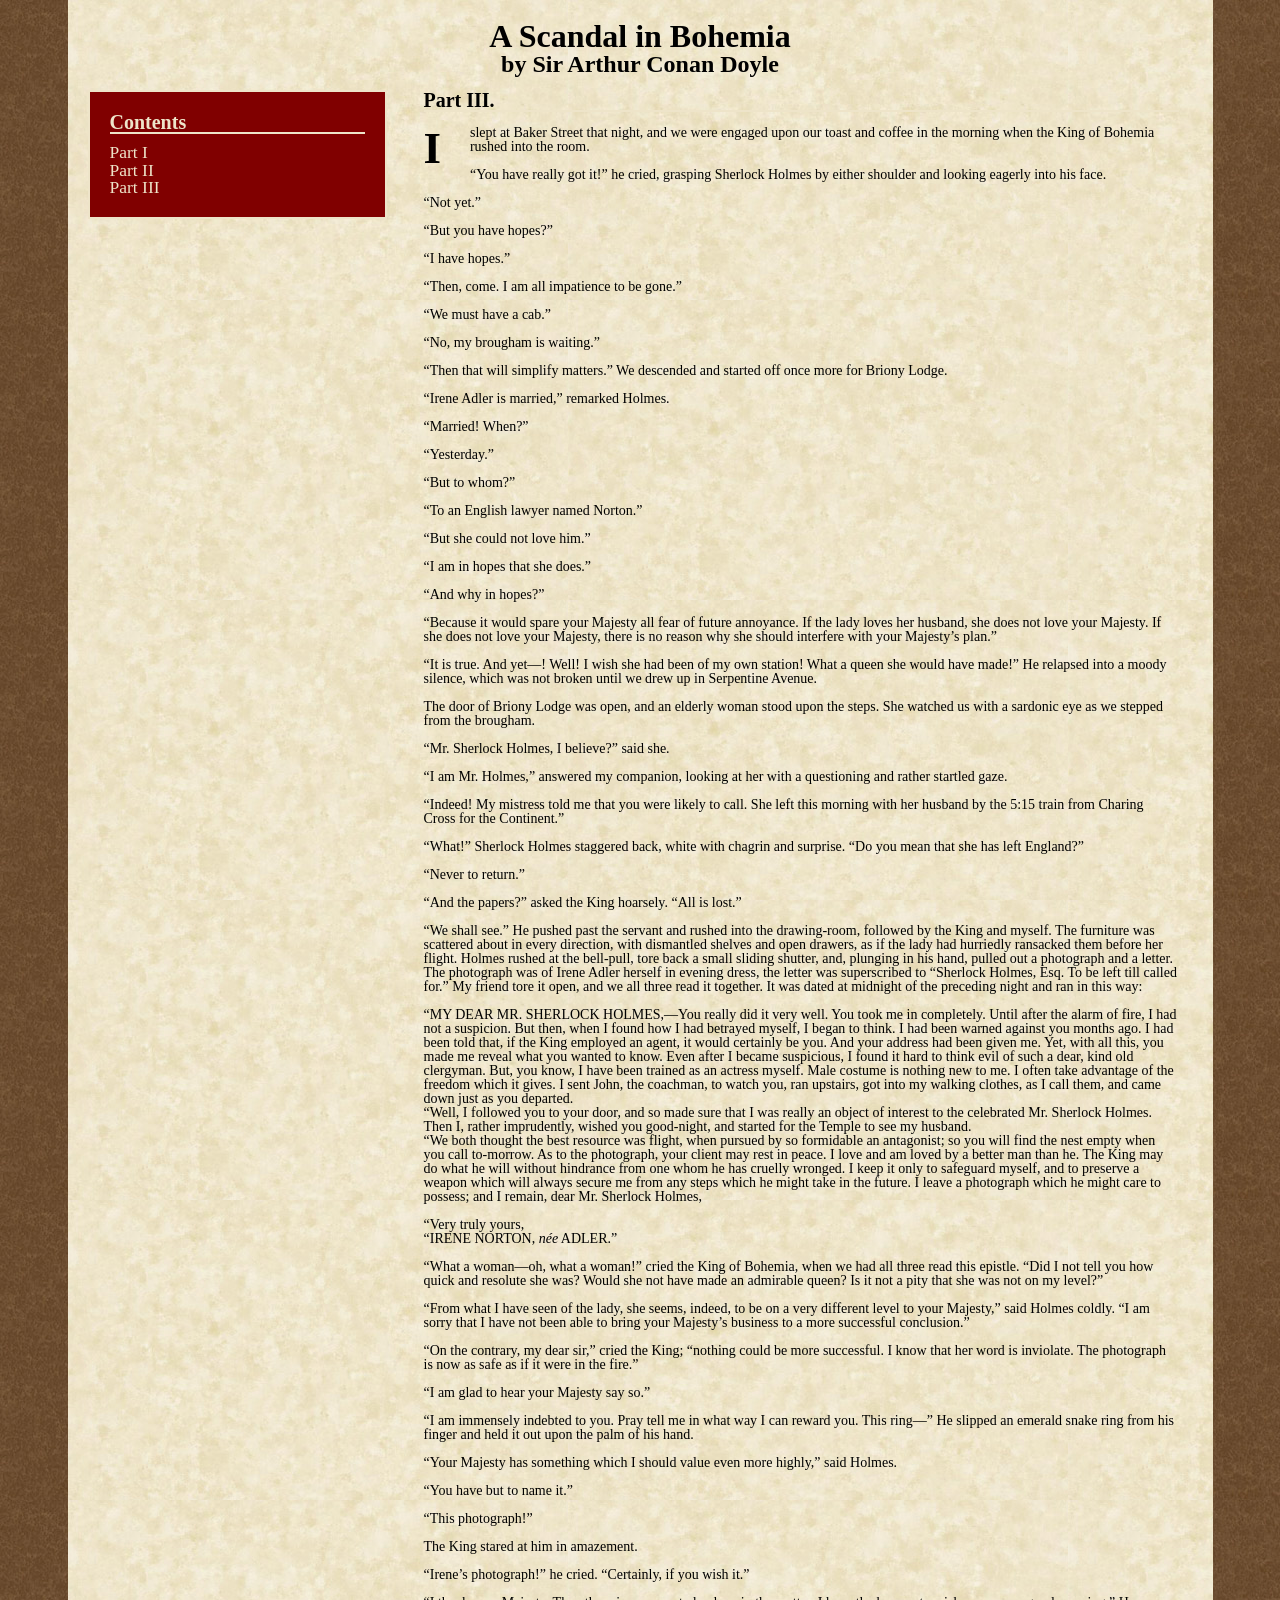
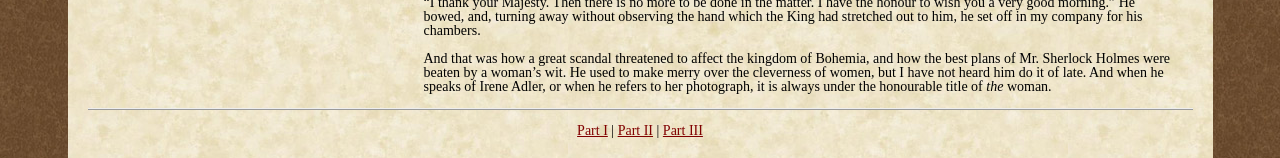
<file: lab2-3/scandal-in-bohemia-part3.html>
<!DOCTYPE html>
<html lang="en">
<head>
	<title>The Adventures of Sherlock Holmes by Arthur Conan Doyle</title>
	<meta charset="utf-8">
	<link rel="stylesheet" href="reset.css">
	<link rel="stylesheet" href="holmes.css">
</head>
<body>
<div id="container">
	<header>
		<h1>A Scandal in Bohemia</h1>
		<h2>by Sir Arthur Conan Doyle</H2>
	</header>
	
	<article>
		<h3>Part III.</h3>
		<p class="start">I slept at Baker Street that night, and we were engaged upon our toast and coffee in the morning when the King of Bohemia rushed into the room.</p>

		<p><q>You have really got it!</q> he cried, grasping Sherlock Holmes by
		either shoulder and looking eagerly into his face.</p>

		<p><q>Not yet.</q></p>

		<p><q>But you have hopes?</q></p>

		<p><q>I have hopes.</q></p>

		<p><q>Then, come. I am all impatience to be gone.</q></p>

		<p><q>We must have a cab.</q></p>

		<p><q>No, my brougham is waiting.</q></p>

		<p><q>Then that will simplify matters.</q> We descended and started off
		once more for Briony Lodge.</p>

		<p><q>Irene Adler is married,</q> remarked Holmes.</p>

		<p><q>Married! When?</q></p>

		<p><q>Yesterday.</q></p>

		<p><q>But to whom?</q></p>

		<p><q>To an English lawyer named Norton.</q></p>

		<p><q>But she could not love him.</q></p>

		<p><q>I am in hopes that she does.</q></p>

		<p><q>And why in hopes?</q></p>

		<p><q>Because it would spare your Majesty all fear of future annoyance. If the
		lady loves her husband, she does not love your Majesty. If she does not love
		your Majesty, there is no reason why she should interfere with your
		Majesty&rsquo;s plan.</q></p>

		<p><q>It is true. And yet&mdash;! Well! I wish she had been of my own station!
		What a queen she would have made!</q> He relapsed into a moody silence,
		which was not broken until we drew up in Serpentine Avenue.</p>

		<p>The door of Briony Lodge was open, and an elderly woman stood upon the steps.
		She watched us with a sardonic eye as we stepped from the brougham.</p>

		<p><q>Mr. Sherlock Holmes, I believe?</q> said she.</p>

		<p><q>I am Mr. Holmes,</q> answered my companion, looking at her with a
		questioning and rather startled gaze.</p>

		<p><q>Indeed! My mistress told me that you were likely to call. She left this
		morning with her husband by the 5:15 train from Charing Cross for the
		Continent.</q></p>

		<p><q>What!</q> Sherlock Holmes staggered back, white with chagrin and
		surprise. <q>Do you mean that she has left England?</q></p>

		<p><q>Never to return.</q></p>

		<p><q>And the papers?</q> asked the King hoarsely. <q>All is
		lost.</q></p>

		<p><q>We shall see.</q> He pushed past the servant and rushed into the
		drawing-room, followed by the King and myself. The furniture was scattered
		about in every direction, with dismantled shelves and open drawers, as if the
		lady had hurriedly ransacked them before her flight. Holmes rushed at the
		bell-pull, tore back a small sliding shutter, and, plunging in his hand, pulled
		out a photograph and a letter. The photograph was of Irene Adler herself in
		evening dress, the letter was superscribed to <q>Sherlock Holmes, Esq. To
		be left till called for.</q> My friend tore it open, and we all three read
		it together. It was dated at midnight of the preceding night and ran in this
		way:</p>

		<p class="letter"><q class="noclosing">MY DEAR MR. SHERLOCK HOLMES,&mdash;You really did it very well. You took me in completely. Until after the alarm of fire, I had not a suspicion. But
		then, when I found how I had betrayed myself, I began to think. I had been
		warned against you months ago. I had been told that, if the King employed an
		agent, it would certainly be you. And your address had been given me. Yet, with
		all this, you made me reveal what you wanted to know. Even after I became
		suspicious, I found it hard to think evil of such a dear, kind old clergyman.
		But, you know, I have been trained as an actress myself. Male costume is
		nothing new to me. I often take advantage of the freedom which it gives. I sent
		John, the coachman, to watch you, ran upstairs, got into my walking clothes, as
		I call them, and came down just as you departed.</q><br/>
			<q class="noclosing">Well, I followed you to your door, and so made sure that I was really an
		object of interest to the celebrated Mr. Sherlock Holmes. Then I, rather
		imprudently, wished you good-night, and started for the Temple to see my
		husband.</q><br/>
			<q class="noclosing">We both thought the best resource was flight, when pursued by
		so formidable an antagonist; so you will find the nest empty when you call
		to-morrow. As to the photograph, your client may rest in peace. I love and am
		loved by a better man than he. The King may do what he will without hindrance
		from one whom he has cruelly wronged. I keep it only to safeguard myself, and
		to preserve a weapon which will always secure me from any steps which he might
		take in the future. I leave a photograph which he might care to possess; and I
		remain, dear Mr. Sherlock Holmes,</q></p>

		<p class="right">
		<q class="noclosing">Very truly yours,</q><br/>
		<q>IRENE NORTON, <em>née</em> ADLER.</q>
		</p>

		<p><q>What a woman&mdash;oh, what a woman!</q> cried the King of Bohemia,
		when we had all three read this epistle. <q>Did I not tell you how quick
		and resolute she was? Would she not have made an admirable queen? Is it not a
		pity that she was not on my level?</q></p>

		<p><q>From what I have seen of the lady, she seems, indeed, to be on a very
		different level to your Majesty,</q> said Holmes coldly. <q>I am sorry
		that I have not been able to bring your Majesty&rsquo;s business to a more
		successful conclusion.</q></p>

		<p><q>On the contrary, my dear sir,</q> cried the King; <q>nothing
		could be more successful. I know that her word is inviolate. The photograph is
		now as safe as if it were in the fire.</q></p>

		<p><q>I am glad to hear your Majesty say so.</q></p>

		<p><q>I am immensely indebted to you. Pray tell me in what way I can reward
		you. This ring&mdash;</q> He slipped an emerald snake ring from his finger
		and held it out upon the palm of his hand.</p>

		<p><q>Your Majesty has something which I should value even more highly,</q>
		said Holmes.</p>

		<p><q>You have but to name it.</q></p>

		<p><q>This photograph!</q></p>

		<p>The King stared at him in amazement.</p>

		<p><q>Irene&rsquo;s photograph!</q> he cried. <q>Certainly, if you wish
		it.</q></p>

		<p><q>I thank your Majesty. Then there is no more to be done in the matter. I
		have the honour to wish you a very good morning.</q> He bowed, and, turning
		away without observing the hand which the King had stretched out to him, he set
		off in my company for his chambers.</p>

		<p>And that was how a great scandal threatened to affect the kingdom of Bohemia,
		and how the best plans of Mr. Sherlock Holmes were beaten by a woman&rsquo;s
		wit. He used to make merry over the cleverness of women, but I have not heard
		him do it of late. And when he speaks of Irene Adler, or when he refers to her
		photograph, it is always under the honourable title of <em>the</em> woman.</p>

	</article>
	<nav>
		<h3>Contents</h3>
		<ul>
			<li><a href="index.html">Part I</a></li>
			<li><a href="scandal-in-bohemia-part2.html">Part II</a></li>
			<li><a href="scandal-in-bohemia-part3.html">Part III</a></li>
		</ul>
	</nav>
	<footer>
		<!--Here I am creating a secondary or small-text navigation so users don't have to scroll up to the top! -->
		<p><a href="index.html">Part I</a> | <a href="scandal-in-bohemia-part2.html">Part II</a> | <a href="scandal-in-bohemia-part3.html">Part III</a></p>
	</footer>
</div><!-- end container div -->
</body>
</html>
</file>
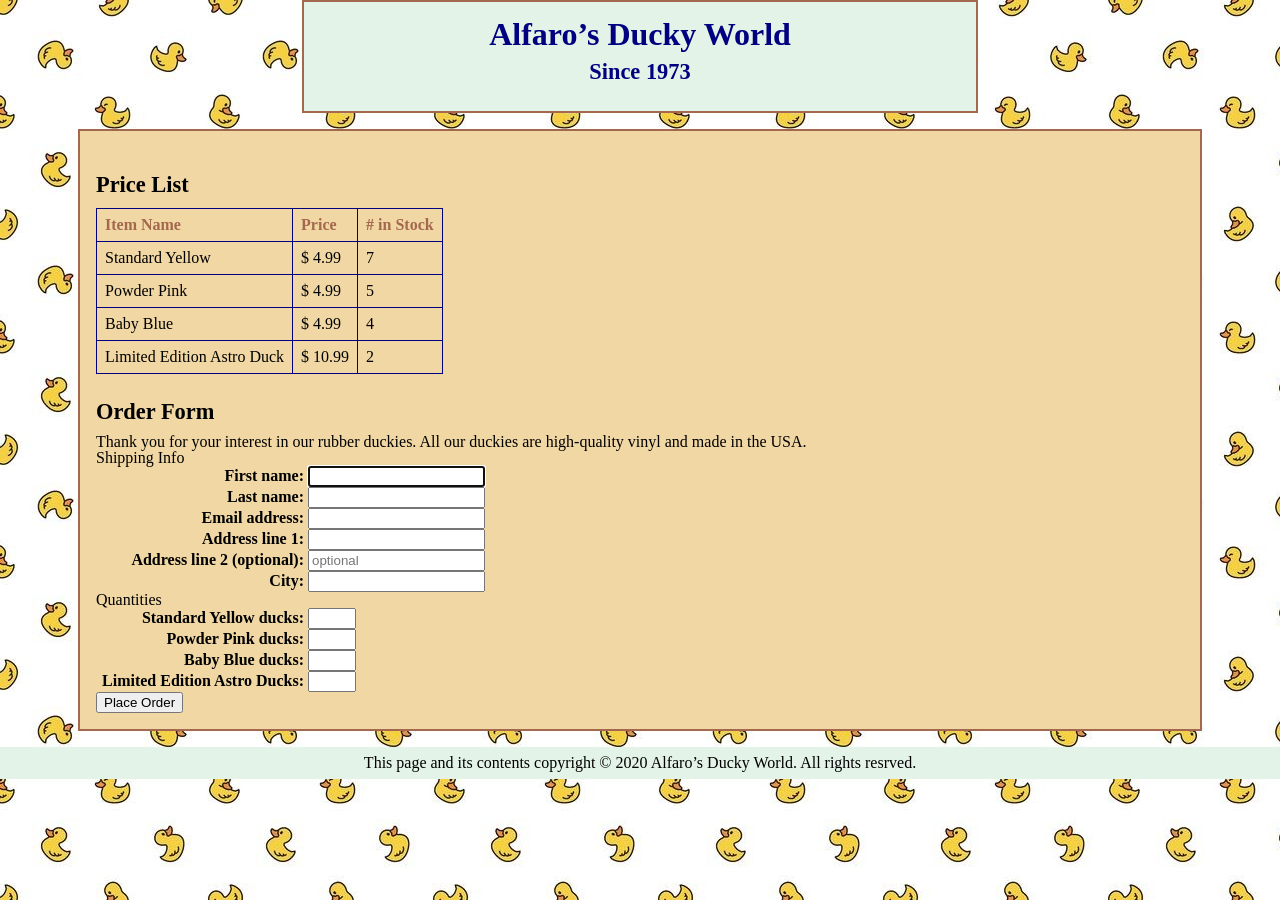
<file: lab3-1/order-form.html>
<!DOCTYPE html>
<html lang="en">

<head>
  <meta charset="UTF-8">
  <title>Alfaro's Ducky World</title>
  <link rel="stylesheet" href="reset.css">
  <link rel="stylesheet" href="duckyworld.css">
</head>

<body>
  <header>
    <h1>Alfaro&rsquo;s Ducky World</h1>
    <h2>Since 1973</h2>
  </header>
  <main>
    <section>
      <h2>Price List</h2>
      <table>
        <thead>
          <tr>
            <td>Item Name</td>
            <td>Price</td>
            <td># in Stock</td>
          </tr>
        </thead>
        <tbody>
          <tr>
            <td>Standard Yellow</td>
            <td>$ 4.99</td>
            <td>7</td>
          </tr>
          <tr>
            <td>Powder Pink</td>
            <td>$ 4.99</td>
            <td>5</td>
          </tr>
          <tr>
            <td>Baby Blue</td>
            <td>$ 4.99</td>
            <td>4</td>
          </tr>
          <tr>
            <td>Limited Edition Astro Duck</td>
            <td>$ 10.99</td>
            <td>2</td>
          </tr>
        </tbody>
      </table>

    </section>
    <h2>Order Form</h2>
    <p>Thank you for your interest in our rubber duckies. All our duckies are high-quality vinyl and made in the USA.</p>

    <form name="orderform" id="orderform" action="http://www.rebol.com/cgi-bin/test-cgi.cgi">
      <fieldset>
        <legend>Shipping Info</legend>
        
        <label for="firstname">First name:</label>
        <input type="text" id="firstname" name="firstname" autofocus><br>

        <label for="lastname">Last name:</label>
        <input type="text" id="lastname" name="lastname"><br>

        <label for="email">Email address:</label>
        <input type="email" id="email" name="email"><br>

        <label for="address1">Address line 1:</label>
        <input type="text" id="address1" name="address1"><br>

        <label for="address2">Address line 2 (optional):</label>
        <input type="text" id="address2" name="address2" placeholder="optional"><br>

        <label for="city">City:</label>
        <input type="text" id="city" name="city"><br>
      </fieldset>

      <fieldset>
        <legend>Quantities</legend>

        <label for="yellow">Standard Yellow ducks:</label>
        <input type="number" name="yellow" id="yellow" min="0" max="10"><br>

        <label for="pink">Powder Pink ducks:</label>
        <input type="number" name="pink" id="pink" min="0" max="10"><br>

        <label for="blue">Baby Blue ducks:</label>
        <input type="number" name="blue" id="blue" min="0" max="10"><br>

        <label for="astro">Limited Edition Astro Ducks:</label>
        <input type="number" name="astro" id="astro" min="0" max="10"><br>
      </fieldset>

      <input type="submit" value="Place Order">
    </form>

  </main>
  <footer>
    <small>This page and its contents copyright &copy; 2020 Alfaro&rsquo;s Ducky World. All rights resrved.</small>
  </footer>
</body>

</html>
</file>
<file: lab1-1/css/styles.css>
body {
  font-family: Arial, Helvetica, sans-serif;
  margin: 0;
  padding: 0;
  background-color: #f4f8fb;
  color: #333;
}

header {
  background-color: #0b3d91;
  color: white;
  padding: 20px;
  text-align: center;
}

header h1 {
  margin: 0;
  font-size: 36px;
}

nav {
  margin-top: 15px;
}

nav a {
  color: white;
  text-decoration: none;
  margin: 0 15px;
  font-weight: bold;
  font-size: 18px;
}

nav a:hover {
  text-decoration: underline;
}

main {
  max-width: 900px;
  margin: 40px auto;
  padding: 20px;
  background: white;
  border-radius: 8px;
}

h2 {
  color: #0b3d91;
}

p {
  font-size: 18px;
  line-height: 1.7;
}

img {
  display: block;
  margin: 30px auto;
  max-width: 100%;
  height: auto;
  border-radius: 8px;
}
</file>
<file: lab1-4/style.css>
body {
    background-color: #E7E6EF;
    color: #02075D;
    font-family: Verdana, Arial, sans-serif;
    font-size: 12px;
    padding-left: 10px;
    padding-right: 10px;
}
h1, h2 {
    font-family: Georgia, "Times New Roman", serif;
}
h1 {
    font-size: 24px;
    border-bottom: 1px solid #02075D;
}
h2 {
    font-size: 20px;
}
img {
    border: 1px solid #800020;
    margin: 5px 10px;
}
</file>
<file: lab2-1/style.css>
@charset "UTF-8";

body {
  background-color: #e0c791;
  background-image: url("images/art-deco-texture.jpg");
  background-repeat: repeat;
  font-family: Georgia, "Times New Roman", serif;
}

header {
  height: 120px;
  background-image: url("images/css-zen-garden.png");
  background-repeat: no-repeat;
  background-position: center;
}

.page-wrapper {
  width: 1105px;
  margin: auto;
  padding: 1em 2em;
  background-color: #232428;
  color: #eacb89;
  overflow: auto;
}

.summary {
  font-size: 11px;
}

.preamble {
  width: 330px;
  padding: 35px 10px;
  margin: 100px 0 0 0;
  background-image: url("images/column-header-1.png");
  background-repeat: no-repeat;
  background-position: top;
  float: left;
}

.main {
  width: 730px;
  padding: 65px 10px;
  background-image: url("images/column-header-2.png");
  background-repeat: no-repeat;
  background-position: top center;
  float: right;
}

footer {
  clear: both;
}

h1, h2 {
  text-indent: -9999px;
}

a:link {
  color: #e30b5d;
  text-decoration: none;
}

a:visited {
  color: #e30b5d;
}

a:hover,
a:active {
  color: #b4aa99;
}

a:focus {
  text-decoration: underline;
}
</file>
<file: lab2-2/style.css>
@charset "UTF-8";

body {
  background-color: #e0c791;
  background-image: url("images/art-deco-texture.jpg");
  background-repeat: repeat;
  font-family: Georgia, "Times New Roman", serif;
}

header {
  height: 120px;
  background-image: url("images/css-zen-garden.png");
  background-repeat: no-repeat;
  background-position: center;
}

.page-wrapper {
  width: 1105px;
  margin: auto;
  padding: 1em 2em;
  background-color: #232428;
  color: #eacb89;
  overflow: hidden;
}

.summary {
  font-size: 11px;
}

.preamble {
  width: 330px;
  padding: 35px 10px;
  margin: 100px 0 0 0;
  background-image: url("images/column-header-1.png");
  background-repeat: no-repeat;
  background-position: top;
  float: left;
}

.main {
  width: 730px;
  padding: 65px 10px;
  background-image: url("images/column-header-2.png");
  background-repeat: no-repeat;
  background-position: center top;
  float: right;
}

footer {
  clear: both;
}

h1,
h2 {
  text-indent: -9999px;
  overflow: hidden;
}

a:link {
  color: #e30b5d;
  text-decoration: none;
}

a:visited {
  color: #e30b5d;
}

a:hover {
  color: #b4aa99;
}

a:active {
  color: #b4aa99;
}

a:focus {
  text-decoration: underline;
}

aside.sidebar {
  width: 330px;
  padding-top: 65px;
  float: left;
}

aside.sidebar .wrapper {
  width: 100%;
}

aside.sidebar h3 {
  font-size: 18px;
  text-transform: uppercase;
  border-bottom: 1px solid;
  padding-bottom: 10px;
  margin-bottom: 15px;
}

aside.sidebar ul {
  list-style-type: none;
  padding: 0;
  margin: 0;
}

aside.sidebar li {
  padding: 8px 0;
  border-bottom: 1px solid;
}

aside.sidebar a {
  display: block;
  text-decoration: none;
  color: #eacb89;
}

aside.sidebar a:hover {
  color: #b4aa99;
}

.design-name {
  font-weight: bold;
  display: block;
}

.designer-name {
  font-size: 14px;
  padding-left: 10px;
}

#zen-resources {
  border-top: 1px ridge;
  margin-top: 20px;
  padding-top: 20px;
}
</file>
<file: lab2-3/holmes.css>
@charset "UTF-8";

/* Dr. Laurie's note: I have designed this page to be viewed at Screen Resolution 1280 x 960 */


body {
	background-color: RGB(108,77,48);
	background-image: URL("images/leather.jpg");
	font-family: Garamond, Palatino, Georgia, serif;
	/* 14 ÷ 16 = 0.875 --> 87.5% */
	font-size: 87.5%;
}

#container {
	background-color: RGB(238,228,201);
	background-image: URL("images/paper-texture.jpg");
	/* 1105 ÷ 1280 = 0.86328125 --> 86.328125% */
	width: 86.328125%;
	margin: 0 auto; /* centers the div */
	/* 20 ÷ 14 = 1.42857143 --> 1.42857143em */
	padding: 1.42857143em;
	overflow: auto;
}
header {
	text-align: center;
}

h1 {
	/* 32 ÷ 14 = 2.28571429 --> 2.28571429em */
	font-size: 2.28571429em;
}

h2 {
	/* 24 ÷ 14 = 1.71428571 --> 1.71428571em */
	font-size: 1.71428571em;
}

h3 {
	/* 20 ÷ 14 = 1.42857143 --> 1.42857143em */
	font-size: 1.42857143em;
	border-bottom: 2px RGB(238,228,201) double;
	margin-bottom: 0.5em;
}

article {
	margin: 1em 1em 1em 0;
	float: right;
	/* 755 ÷ 1105 = 0.68325792 --> 68.325792% */
	width: 68.325792%;
}

nav {
	border: 2px RGB(238,228,201) double;
	/* 20 ÷ 14 = 1.42857143 --> 1.42857143em */
	padding: 1.42857143em;
	background-color: maroon;
	color: RGB(238,228,201);
	margin: 1em 1em 1em 0;
	/* 255 ÷ 1105 = 0.23076923 --> 23.076923% */
	width: 23.076923%;
}



p {
	margin-top: 1em;
}

p.start:first-letter {
	/* This creates a "drop cap" for the first letter of the paragraph if it has a class of "start" */
    float: left;
    /* 45 ÷ 14 = 3.21428571 --> 321.428571% */
    font-size: 321.428571%;
    line-height: 1;
    font-weight: bold;
    /* 9 ÷ 14 = 0.64285714 --> 0.64285714em */
    margin-right: 0.64285714em;
}

#silhouette {
	float: right;
	margin-left: 2em;
	max-width: 100%;
}

footer {
	clear: both;
	text-align: center;
	border-top: 2px ridge;
}

a:link, a:visited {
	color: maroon;
}

a:hover, a:active {
	color: navy;
}

nav a:link, nav a:visited {
	/* Because maroon links aren't visible on a maroon background!
	   This overrides the a:link and a:visited styles for the nav only. */
	color: RGB(238,228,201);
	text-decoration: none;
	font-size: 125%;
}

nav a:hover, nav a:active {
	/* This overrides the a:hover and a:active styles for the nav only. */
	text-decoration: underline;
}


/* This section puts the quotation marks back in for instances of the <q> tag
   The reset style sheet strips them out. */
q::before{
  content: "“";
}
q::after {
  content: "”";
}
q.noclosing::after {
	/* This part was challenging! In Sir Arthur's original source material, there were many
	opening quotation without corresponding closing quotation marks. Ultimately I decided to
	assign a reusable class to instances of the <q> tag where there was no closing quotation
	mark in the original story. */
	content: " ";
}

@media screen and (max-width: 768px) {
	article {
		width: 100%;
		float: none;
	}
	nav {
		width: 100%;
		float: none;
		padding: 1em;
	}
}
</file>
<file: lab3-1/duckyworld.css>
@charset "UTF-8";

body {
  background-image: url(images/ducky-background.jpg);
  font-family: Garamond, "Times New Roman", Times, serif;
}

header {
  background-color: #E4F3E7;
  color: navy;
  text-align: center;
  border: 2px double #A3684D;
  width: 50%;
  margin: auto;
  padding: 1em;
}

main {
  background-color: #F0D7A4;
  width: 85%;
  margin: 1em auto;
  padding: 1em;
  border: 2px double #A3684D;
}

section {
  margin: 1em 0;
}

h1 {
  font-size: 2em;
}

h2 {
  font-size: 1.4em;
  line-height: 2;
}

table, tr, td, th, thead, tbody, tfoot {
  border-collapse: collapse;
  border: 1px solid navy;
}

td {
  padding: 0.5em;
}

thead {
  font-weight: bold;
  color: #A3684D;
}

label {
  width: 13em;
  text-align: right;
  display: inline-block;
  font-weight: bold;
}

footer {
  background-color: #E4F3E7;
  margin: 0;
  padding: 0.5em;
  text-align: center;
}
</file>
<file: lab3-2/duckyworld.css>
@charset "UTF-8";

body {
  background-image: url(images/ducky-background.jpg);
  font-family: Garamond, "Times New Roman", Times, serif;
}

header {
  background-color: #E4F3E7;
  color: navy;
  text-align: center;
  border: 2px double #A3684D;
  width: 50%;
  margin: auto;
  padding: 1em;
}

main {
  background-color: #F0D7A4;
  width: 85%;
  margin: 1em auto;
  padding: 1em;
  border: 2px double #A3684D;
}

section {
  margin: 1em 0;
}

h1 {
  font-size: 2em;
}

h2 {
  font-size: 1.4em;
  line-height: 2;
}

table,
tr,
td,
th,
thead,
tbody,
tfoot {
  border-collapse: collapse;
  border: 1px solid navy;
}

thead {
  font-weight: bold;
  color: #A3684D;
}

td {
  padding: 0.5em;
}

label {
  width: 13em;
  text-align: right;
  display: inline-block;
  font-weight: bold;
}

footer {
  background-color: #E4F3E7;
  margin: 0;
  padding: 0.5em;
  text-align: center;
}
</file>
